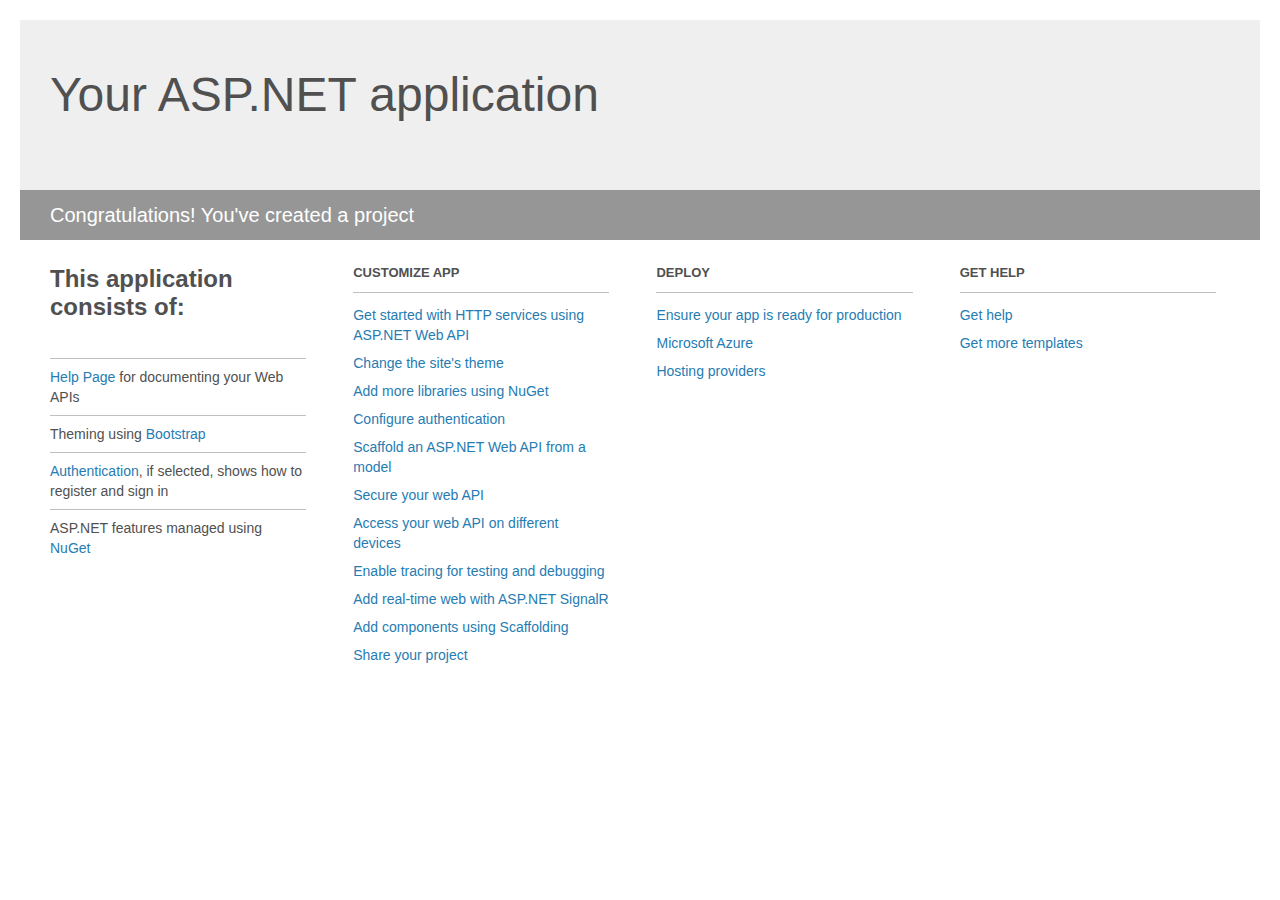
<file: WebApiP_Client/APP_SERVER/Project_Readme.html>
﻿<!DOCTYPE html>
<html lang="en">
<head>
    <meta charset="utf-8" />
    <title>Your ASP.NET application</title>
    <style>
        body {
            background: #fff;
            color: #505050;
            font: 14px 'Segoe UI', tahoma, arial, helvetica, sans-serif;
            margin: 20px;
            padding: 0;
        }

        #header {
            background: #efefef;
            padding: 0;
        }

        h1 {
            font-size: 48px;
            font-weight: normal;
            margin: 0;
            padding: 0 30px;
            line-height: 150px;
        }

        p {
            font-size: 20px;
            color: #fff;
            background: #969696;
            padding: 0 30px;
            line-height: 50px;
        }

        #main {
            padding: 5px 30px;
        }

        .section {
            width: 21.7%;
            float: left;
            margin: 0 0 0 4%;
        }

            .section h2 {
                font-size: 13px;
                text-transform: uppercase;
                margin: 0;
                border-bottom: 1px solid silver;
                padding-bottom: 12px;
                margin-bottom: 8px;
            }

            .section.first {
                margin-left: 0;
            }

                .section.first h2 {
                    font-size: 24px;
                    text-transform: none;
                    margin-bottom: 25px;
                    border: none;
                }

                .section.first li {
                    border-top: 1px solid silver;
                    padding: 8px 0;
                }

            .section.last {
                margin-right: 0;
            }

        ul {
            list-style: none;
            padding: 0;
            margin: 0;
            line-height: 20px;
        }

        li {
            padding: 4px 0;
        }

        a {
            color: #267cb2;
            text-decoration: none;
        }

            a:hover {
                text-decoration: underline;
            }
    </style>
</head>
<body>

    <div id="header">
        <h1>Your ASP.NET application</h1>
        <p>Congratulations! You've created a project</p>
    </div>

    <div id="main">
        <div class="section first">
            <h2>This application consists of:</h2>
            <ul>
                <li><a href="http://go.microsoft.com/fwlink/?LinkID=320956">Help Page</a> for documenting your Web APIs</li>
                <li>Theming using <a href="http://go.microsoft.com/fwlink/?LinkID=320754">Bootstrap</a></li>
                <li><a href="http://go.microsoft.com/fwlink/?LinkID=320957">Authentication</a>, if selected, shows how to register and sign in</li>
                <li>ASP.NET features managed using <a href="http://go.microsoft.com/fwlink/?LinkID=320958">NuGet</a></li>
            </ul>
        </div>

        <div class="section">
            <h2>Customize app</h2>
            <ul>
                <li><a href="http://go.microsoft.com/fwlink/?LinkID=320959">Get started with HTTP services using ASP.NET Web API</a></li>
                <li><a href="http://go.microsoft.com/fwlink/?LinkID=320960">Change the site's theme</a></li>
                <li><a href="http://go.microsoft.com/fwlink/?LinkID=320961">Add more libraries using NuGet</a></li>
                <li><a href="http://go.microsoft.com/fwlink/?LinkID=320962">Configure authentication</a></li>
                <li><a href="http://go.microsoft.com/fwlink/?LinkID=320963">Scaffold an ASP.NET Web API from a model</a></li>
                <li><a href="http://go.microsoft.com/fwlink/?LinkID=320964">Secure your web API</a></li>
                <li><a href="http://go.microsoft.com/fwlink/?LinkID=320965">Access your web API on different devices</a></li>
                <li><a href="http://go.microsoft.com/fwlink/?LinkID=320966">Enable tracing for testing and debugging</a></li>
                <li><a href="http://go.microsoft.com/fwlink/?LinkID=320765">Add real-time web with ASP.NET SignalR</a></li>
                <li><a href="http://go.microsoft.com/fwlink/?LinkID=320766">Add components using Scaffolding</a></li>
                <li><a href="http://go.microsoft.com/fwlink/?LinkID=320768">Share your project</a></li>
            </ul>
        </div>

        <div class="section">
            <h2>Deploy</h2>
            <ul>
                <li><a href="http://go.microsoft.com/fwlink/?LinkID=320769">Ensure your app is ready for production</a></li>
                <li><a href="http://go.microsoft.com/fwlink/?LinkID=320770">Microsoft Azure</a></li>
                <li><a href="http://go.microsoft.com/fwlink/?LinkID=320771">Hosting providers</a></li>
            </ul>
        </div>

        <div class="section last">
            <h2>Get help</h2>
            <ul>
                <li><a href="http://go.microsoft.com/fwlink/?LinkID=320772">Get help</a></li>
                <li><a href="http://go.microsoft.com/fwlink/?LinkID=320773">Get more templates</a></li>
            </ul>
        </div>
    </div>
</body>
</html>
</file>
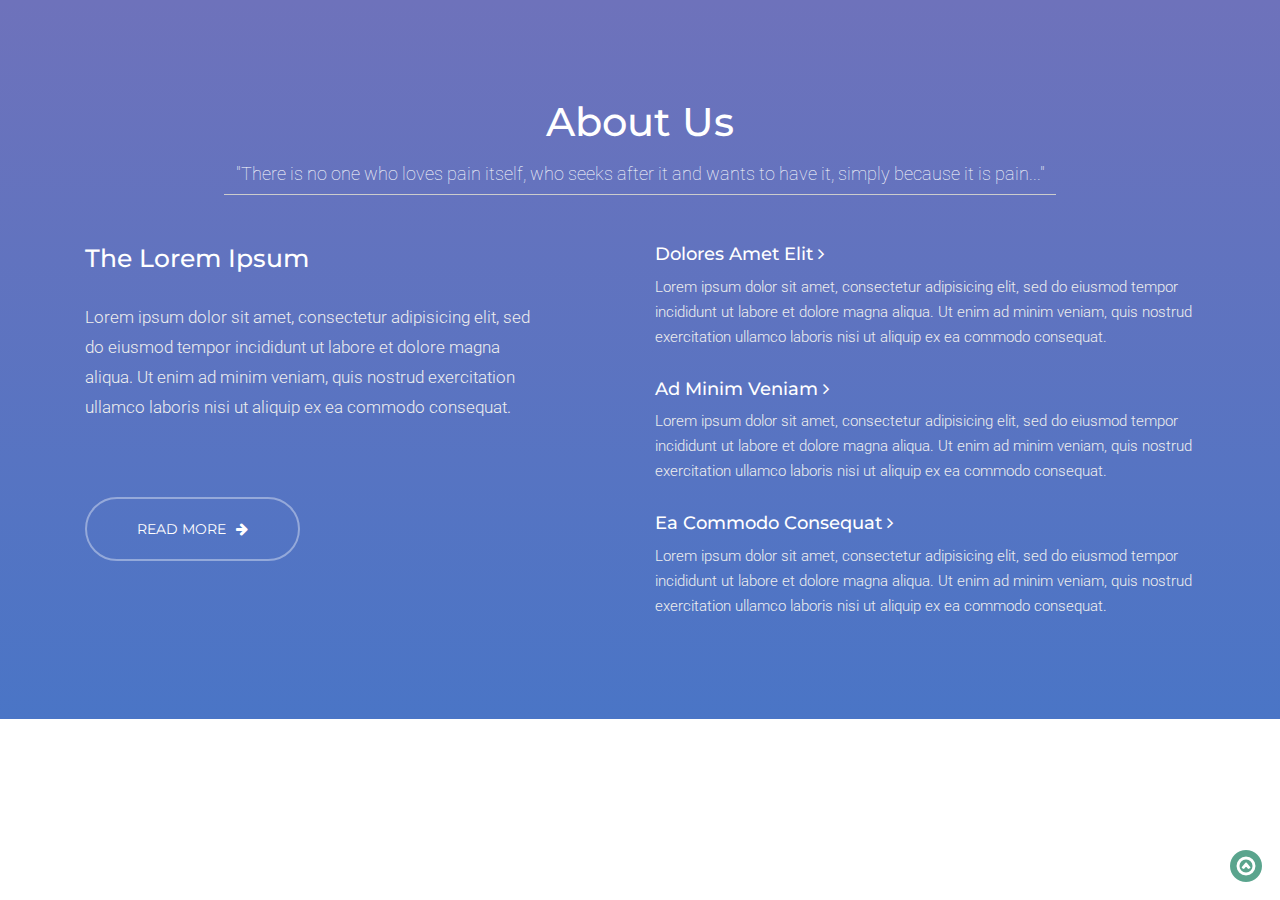
<file: WebApiP_Client/WebApiP_Client/About.html>
﻿



<!DOCTYPE html>
<html lang="zxx">



<!-- Head -->
<head>

    <title></title>

    <!-- Meta-Tags -->
    <meta name="viewport" content="width=device-width, initial-scale=1">
    <meta http-equiv="Content-Type" content="text/html; charset=utf-8">
    <meta name="keywords" content="Odyssey a Responsive Web Template, Bootstrap Web Templates, Flat Web Templates, Android Compatible Web Template, Smartphone Compatible Web Template, Free Webdesigns for Nokia, Samsung, LG, Sony Ericsson, Motorola Web Design">
    <script type="application/x-javascript"> addEventListener("load", function() { setTimeout(hideURLbar, 0); }, false); function hideURLbar(){ window.scrollTo(0,1); } </script>
    <!-- //Meta-Tags -->
    <!-- Custom-Stylesheet-Links -->
    <!-- Bootstrap-CSS -->
    <link rel="stylesheet" href="css/bootstrap.css" type="text/css" media="all">
    <!-- Index-Page-CSS -->
    <link rel="stylesheet" href="css/style.css" type="text/css" media="all">
    <!-- Owl-Carousel-CSS -->
    <link rel="stylesheet" href="css/owl.carousel.css" type="text/css" media="all">
    <!-- Date-Picker-CSS -->
    <link rel="stylesheet" href="css/jquery-ui.css" type="text/css" media="all">
    <!-- Chocolat-CSS -->
    <link rel="stylesheet" href="css/chocolat.css" type="text/css" media="all">
    <!-- //Custom-Stylesheet-Links -->
    <!-- Fonts -->
    <link rel="stylesheet" href="//fonts.googleapis.com/css?family=Montserrat:400,700" type="text/css" media="all">
    <link rel="stylesheet" href="//fonts.googleapis.com/css?family=Roboto:100,300,400,500" type="text/css" media="all">
    <!-- //Fonts -->
    <!-- Font-Awesome-File-Links -->
    <!-- CSS -->
    <link rel="stylesheet" href="css/font-awesome.css" type="text/css" media="all">
    <!-- TTF -->
    <link rel="stylesheet" href="fonts/fontawesome-webfont.ttf" type="text/css" media="all">
    <!-- //Font-Awesome-File-Links -->
    <!-- Supportive-JavaScript -->
    <script src="js/modernizr.js"></script>
    <!-- //Supportive-JavaScript -->

</head>
<!-- //Head -->
<!-- Body -->
<body>




    <!-- About -->
    <div class="w3lsaboutaits" id="w3lsaboutaits">
        <div class="container">

            <h2>About Us </h2>
            <h4>"There is no one who loves pain itself, who seeks after it and wants to have it, simply because it is pain..."</h4>
            <div class="w3lsaboutaits-grids">
                <div class="col-md-6 w3lsaboutaits-grid w3lsaboutaits-grid-1">
                    <h3>The Lorem Ipsum</h3>
                    <p>Lorem ipsum dolor sit amet, consectetur adipisicing elit, sed do eiusmod tempor incididunt ut labore et dolore magna aliqua. Ut enim ad minim veniam, quis nostrud exercitation ullamco laboris nisi ut aliquip ex ea commodo consequat.</p>
                    <button class="btn btn-primary" data-toggle="modal" data-target="#myModal1">READ MORE<i class="fa fa-arrow-right" aria-hidden="true"></i></button>
                </div>
                <div class="col-md-6 w3lsaboutaits-grid w3lsaboutaits-grid-2">
                    <h3>Dolores Amet Elit <span><i class="fa fa-angle-right" aria-hidden="true"></i></span></h3>
                    <p>Lorem ipsum dolor sit amet, consectetur adipisicing elit, sed do eiusmod tempor incididunt ut labore et dolore magna aliqua. Ut enim ad minim veniam, quis nostrud exercitation ullamco laboris nisi ut aliquip ex ea commodo consequat.</p>
                    <h3>Ad Minim Veniam <span><i class="fa fa-angle-right" aria-hidden="true"></i></span></h3>
                    <p>Lorem ipsum dolor sit amet, consectetur adipisicing elit, sed do eiusmod tempor incididunt ut labore et dolore magna aliqua. Ut enim ad minim veniam, quis nostrud exercitation ullamco laboris nisi ut aliquip ex ea commodo consequat.</p>
                    <h3>Ea Commodo Consequat <span><i class="fa fa-angle-right" aria-hidden="true"></i></span></h3>
                    <p class="bottom-p">Lorem ipsum dolor sit amet, consectetur adipisicing elit, sed do eiusmod tempor incididunt ut labore et dolore magna aliqua. Ut enim ad minim veniam, quis nostrud exercitation ullamco laboris nisi ut aliquip ex ea commodo consequat.</p>
                </div>
                <div class="clearfix"></div>
            </div>

            <!-- Tooltip-Content -->
            <div class="tooltip-content">
                <div class="modal fade details-modal" id="myModal1" tabindex="-1" role="dialog" aria-hidden="true">
                    <div class="modal-dialog modal-lg">
                        <div class="modal-content">
                            <div class="modal-header">
                                <button type="button" class="close" data-dismiss="modal" aria-hidden="true">&times;</button>
                                <h4 class="modal-title">The Lorem Ipsum Dolores</h4>
                            </div>
                            <div class="modal-body">
                                <img src="images/about.jpg" alt="Odyssey">
                                <p>Contrary to popular belief, Lorem Ipsum is not simply random text. It has roots in a piece of classical Latin literature from 45 BC, making it over 2000 years old. Richard McClintock, a Latin professor at Hampden-Sydney College in Virginia. Lorem ipsum dolor sit amet, consectetur adipisicing elit, sed do eiusmod tempor incididunt ut labore et dolore magna aliqua.</p>
                            </div>
                        </div>
                    </div>
                </div>
            </div>
            <!-- //Tooltip-Content -->

        </div>
    </div>



  

  
 
 
   
   
 
    <script src="js/jquery-ui.js"></script>
  
    <!-- //Date-Picker-JavaScript -->
    <!-- Portfolio-Popup-Box-JavaScript -->
    <script src="js/jquery.chocolat.js"></script>
    <script type="text/javascript">
        $(function () {
            $('.w3portfolioaits-item a').Chocolat();
        });
    </script>

  
  
    <script type="text/javascript">
        $(document).ready(function () {
            var defaults = {
                containerID: 'toTop',
                containerHoverID: 'toTopHover',
                scrollSpeed: 100,
                easingType: 'linear',
            };
        });
    </script>
    <a href="#agileitshome" id="toTop" class="stuoyal3w scroll stieliga" style="display: block;"> <span id="toTopHover" style="opacity: 0;"> </span></a>
    <!-- //Slide-To-Top JavaScript -->
    <!-- //Custom-JavaScript-File-Links -->

</body>
<!-- //Body -->



</html>
</file>
<file: WebApiP_Client/WebApiP_Client/css/chocolat.css>
body{
	margin:0;
	padding:0;
}
#Choco_overlay{
	background:rgba(0, 0, 0, 0.9) !important;
	position: fixed;
	top: 0;
	left: 0;
	z-index: 1000;
	width: 100%;
	height: 100%;
	display:none;
	padding:0;
	margin:0;
}
#Choco_content{
	display:none;
	width:800px;
	height:600px;
	z-index:1001;
	position:fixed;
	left:50%;
	top:50%;
	margin-left:-400px;
	margin-top:-300px;
	border-top:1px solid transparent;/*Yes, adjust image perfectly at the center of a box, don't know why.*/
}
#Choco_left_arrow{
	float:left;
	background-image:url(../images/left.png)!important;
	background-position:12%;
	left:-2%;
}
#Choco_right_arrow{
	float:right;
	background-image:url(../images/right.png)!important;
	background-position:88%;
	left:2%;
}
.Choco_arrows{
	background-repeat:no-repeat;
	display:none;
	position:relative;
	cursor:pointer;
	width:49%;
	top:-100%;
	height:100%;
	margin-top:-30px;
}
#Choco_container_photo{
	text-align:center;
	width:800px;
	height:600px;
	/*background:url(../images/ajax-loader.gif) center center no-repeat;*/
}
#Choco_container_description{
	padding:0;
	height:26px;
	width:100%;
	color:#FFFFFF;
	font-family:Tahoma;
	clear:both;
	position:relative;
	font-size:12px;
	margin-top:-5px;
	overflow:hidden;
	visibility:hidden;
}
#Choco_container_title{
	float:left;
	padding:5px;
}
#Choco_container_via{
	padding:5px;
	float:right;
}
#Choco_container_via a{
	color:gray;
}
#Choco_container_via a:hover{
	color:white;
	background:gray;
}
#Choco_close{
	width:35px;
	height:35px;
	background-image:url(../images/close.png)!important;
	background-repeat:no-repeat;
	z-index:1002;
	cursor:pointer;
	margin: 0px 0px 15px 0px;
	display:none;
}
#Choco_loading{
	width:24px;
	height:24px;
	background-image:url(../images/loading.png);
	background-repeat:no-repeat;
	z-index:1002;
	cursor:pointer;
	float:right;
	margin-top:-20px;
	display:none;
}
#Choco_bigImage{
	display:none;
	position:relative;
	width:100%;
	height:100%;
	margin-top:-5px;
}
</file>
<file: WebApiP_Client/WebApiP_Client/css/style.css>
/*--
	Author: W3Layouts
	Author URL: http://w3layouts.com
	License: Creative Commons Attribution 3.0 Unported
	License URL: http://creativecommons.org/licenses/by/3.0/
--*/





/*-- Reset-Code --*/

body {
	padding: 0;
	margin: 0;
	font-family: 'Roboto', sans-serif;
	position: relative;
}

body a {
	transition: 0.5s all;
	-webkit-transition: 0.5s all;
	-moz-transition: 0.5s all;
	-o-transition: 0.5s all;
	-ms-transition: 0.5s all;
	text-decoration: none;
}

body a:hover {
	text-decoration: none;
}

body a:focus, a:hover {
	text-decoration: none;
}

input[type="button"], input[type="submit"], button.btn, button.btn:hover {
	transition: 0.5s all;
	-webkit-transition: 0.5s all;
	-moz-transition: 0.5s all;
	-o-transition: 0.5s all;
	-ms-transition: 0.5s all;
}

h1, h2, h3, h4, h5, h6 {
	margin: 0;
	padding: 0;
	text-align: center;
	font-family: 'Montserrat', sans-serif;
}

p {
	margin: 0;
}

ul {
	margin: 0;
	padding: 0;
}

label {
	margin: 0;
}

img {
	width: 100%;
}

a:focus, a:hover {
	text-decoration: none;
	outline: none;
}

.btn:focus, .btn:active:focus, .btn.active:focus {
	outline: none;
	box-shadow: none;
}

/*-- //Reset-Code --*/










/*-- Index-Page-Styling --*/





/*-- Header --*/

.agileheader {
	position: relative;
}

	/*-- Navbar --*/

	.navbar-default {
		background: none;
		border: none;
	}

	nav.navbar.navbar-default {
		padding: 5em 0;
		position: absolute;
		z-index: 999;
	}

	.navbar {
		margin-bottom: 0;
	}

	.navbar-nav {
		float: none;
	}

	/*-- //Navbar --*/

	/*-- Logo --*/

	.w3_navigation_pos {
		position: absolute;
		top: 15%;
		left: 0;
		right: 0;
		text-align: center;
		width: 20%;
		margin: 0 auto;
	}

	.w3_navigation_pos img {
		width: 100px;
	}

	.w3_navigation_pos h1 {
		font-size: 30px;
		color: #fff;
		z-index: 1;
		display: block;
	}

	.w3_navigation_pos a:before, .w3_navigation_pos a:after {
		display: none;
	}

	/*-- //Logo --*/

	/*-- Navbar-Hover-Effects --*/

	.navbar-collapse {
		padding: 0;
	}

	.navbar-right {
		float: none!important;
		margin-right: 0;
	}

	.navbar-default .navbar-nav > li:last-child > a {
		margin-right: 0;
	}

	.w3_navigation_pos h1 a:before, .w3_navigation_pos h1 a:after {
		display: none;
	}

	.navbar-default .navbar-nav>li>a {
		color: #FFF;
		font-family: 'Montserrat', sans-serif;
		font-size: 16px;
		padding: 10px 20px;
	}

	.navbar-default .navbar-nav>li>a:hover, .navbar-default .navbar-nav>li>a:focus {
		color: #FFF;
	}

	.agilehovereffect ul {
		margin: 0;
		padding: 0;
		text-align: center;
	}

	.agilehovereffect li {
		list-style: none;
		display: inline-block;
		margin: 15px 29px;
	}

	.agilehovereffect li a {
		position: relative;
		display: inline-block;
	}

	.agilehovereffect a:hover, .agilehovereffect a:focus {
		outline: none;
	}

	.wthreehovereffect a {
		color: #FFF;
		position: relative;
		overflow: hidden;
		display: inline-block;
		z-index: 999;
		-moz-transition: ease-out 0.3s 0.3s;
		-o-transition: ease-out 0.3s 0.3s;
		-webkit-transition: ease-out 0.3s;
		-webkit-transition-delay: 0.3s;
		transition: ease-out 0.3s 0.3s;
	}

	.wthreehovereffect a span::before {
		width: 100%;
		height: 2px;
		background: #FFF;
		content: "";
		position: absolute;
		left: 0;
		top: 0;
		-moz-transform: translateX(-100%);
		-ms-transform: translateX(-100%);
		-webkit-transform: translateX(-100%);
		transform: translateX(-100%);
		-moz-transition: 0.3s;
		-o-transition: 0.3s;
		-webkit-transition: 0.3s;
		transition: 0.3s;
	}

	.wthreehovereffect a span::after {
		width: 100%;
		height: 2px;
		background: #FFF;
		content: "";
		position: absolute;
		right: 0;
		bottom: 0;
		-moz-transform: translateX(100%);
		-ms-transform: translateX(100%);
		-webkit-transform: translateX(100%);
		transform: translateX(100%);
		-moz-transition: 0.3s;
		-o-transition: 0.3s;
		-webkit-transition: 0.3s;
		transition: 0.3s;
	}

	.wthreehovereffect a::before {
		width: 2px;
		height: 100%;
		background: #FFF;
		content: "";
		position: absolute;
		left: 0;
		top: 0;
		-moz-transform: translateY(100%);
		-ms-transform: translateY(100%);
		-webkit-transform: translateY(100%);
		transform: translateY(100%);
		-moz-transition: 0.3s;
		-o-transition: 0.3s;
		-webkit-transition: 0.3s;
		transition: 0.3s;
	}

	.wthreehovereffect a::after {
		width: 2px;
		height: 100%;
		background: #FFF;
		content: "";
		position: absolute;
		right: 0px;
		bottom: 0;
		-moz-transform: translateY(-100%);
		-ms-transform: translateY(-100%);
		-webkit-transform: translateY(-100%);
		transform: translateY(-100%);
		-moz-transition: 0.3s;
		-o-transition: 0.3s;
		-webkit-transition: 0.3s;
		transition: 0.3s;
	}

	.wthreehovereffect a:hover {
		color: #FFF;
	}

	.wthreehovereffect a:hover::before, .wthreehovereffect a:hover::after {
		-moz-transform: translateX(0);
		-ms-transform: translateX(0);
		-webkit-transform: translateX(0);
		transform: translateX(0);
	}

	.wthreehovereffect a:hover span::before, .wthreehovereffect a:hover span::after {
		-moz-transform: translateX(0);
		-ms-transform: translateX(0);
		-webkit-transform: translateX(0);
		transform: translateX(0);
	}

	.navbar-nav > li:nth-child(3) a {
		/*margin-right: 24.1em!important;*/
        margin-right: 0.1em!important;
	}

	/*-- Navbar-Hover-Effects --*/

	/*-- Slider --*/

	.rslides {
		position: relative;
		list-style: none;
		overflow: hidden;
		width: 100%;
		padding: 0;
		margin: 0;
	}

	.rslides li {
		-webkit-backface-visibility: hidden;
		position: absolute;
		display: none;
		width: 100%;
		left: 0;
		top: 0;
	}

	.rslides li:first-child {
		position: relative;
		display: block;
		float: left;
	}

	.rslides img {
		display: block;
		float: left;
		width: 100%;
		height: 100%;
		border: 0;
	}

	.callbacks_nav {
		position: absolute;
		-webkit-tap-highlight-color: rgba(0,0,0,0);
		top: 50%;
		left: 0;
		opacity: 0.7;
		z-index: 3;
		text-indent: -9999px;
		text-decoration: none;
		height: 61px;
		width: 38px;
		background: transparent url("../images/themes.gif") no-repeat left top;
		margin-top: -45px;
	}

	.callbacks_nav.next {
		left: auto;
		background-position: right top;
		right: 0;
	}

	.callbacks_nav {
		left: 20px;
	}

	.callbacks_nav.next {
		right: 20px;
	}

	ul.callbacks_tabs.callbacks1_tabs {
		display: none;
	}

	/*-- //Slider --*/

	/*-- Fading-Image --*/

	.animated {
		background-image: url("../images/heading.png");
		background-repeat: no-repeat;
		background-position: center;
		margin-top: 20%;
		padding-top: 285px;
		margin-bottom: 60px;
		-webkit-animation-duration: 10s;
		animation-duration: 10s;
		-webkit-animation-fill-mode: both;
		animation-fill-mode: both;
	}

	@-webkit-keyframes fadeIn {
		0% {opacity: 0;}
		100% {opacity: 1;}
	}

	@keyframes fadeIn {
		0% {opacity: 0;}
		100% {opacity: 1;}
	}

	.fadeIn {
		-webkit-animation-name: fadeIn;
		animation-name: fadeIn;
	}

	.slider button {
		display: none;
	}

	/*-- //Fading-Image --*/

/*-- //Header --*/



/*-- About --*/

.w3lsaboutaits {
	background: #333333;
	background: -webkit-linear-gradient(#6e72bb, #4A75C6);
	background: -o-linear-gradient(#6e72bb, #4A75C6);
	background: -moz-linear-gradient(#6e72bb, #4A75C6);
	background: linear-gradient(#6e72bb, #4A75C6);
	padding: 100px 0;
}

.w3lsaboutaits h2 {
	font-size: 40px;
	margin-bottom: 20px;
	color: #FFF;
}

.w3lsaboutaits h4 {
	font-family: 'Roboto', sans-serif;
	font-size: 18px;
	font-weight: 100;
	padding-bottom: 10px;
	border-bottom: 1px solid #CCC;
	color: #FFF;
	width: 73%;
	margin: 0 auto 50px;
}

.w3lsaboutaits-grid-1 h3 {
	text-align: left;
	margin-bottom: 30px;
	color: #FFF;
	font-size: 25px;
}

.w3lsaboutaits-grid-1 p {
	font-size: 17px;
	font-weight: 300;
	line-height: 30px;
	color: #EEE;
	padding-right: 75px;
	margin-bottom: 75px;
}

.w3lsaboutaits-grid-2 h3 {
	text-align: left;
	margin-bottom: 10px;
	color: #FFF;
	font-size: 18px;
}

.w3lsaboutaits-grid-2 p {
	font-size: 15px;
	font-weight: 300;
	line-height: 25px;
	color: #EEE;
	padding-right: 0;
	margin-bottom: 30px;
}

.w3lsaboutaits-grid-2 p.bottom-p {
	margin-bottom: 0;
}

.w3lsaboutaits-grid-1 button.btn {
	padding: 20px 50px;
	font-family: 'Montserrat', sans-serif;
	background-color: transparent;
	border: 2px solid rgba(255, 255, 255, 0.38);
	border-radius: 50px;
	outline: none;
}

.w3lsaboutaits-grid-1 button.btn:hover {
	border-color: #FFF;
}

.w3lsaboutaits-grid-1 button.btn i.fa {
	margin-left: 10px;
}

.modal {
	background-color: rgba(0,0,0,0.75);
}

.modal-content {
	position: relative;
	border: 1px solid #FFF;
	border-radius: 0;
	outline: 0;
	background: #333333;
	background: -webkit-linear-gradient(#6e72bb, #4A75C6);
	background: -o-linear-gradient(#6e72bb, #4A75C6);
	background: -moz-linear-gradient(#6e72bb, #4A75C6);
	background: linear-gradient(#6e72bb, #4A75C6);
	-webkit-box-shadow: 0px 0px 75px 7px rgba(0,0,0,0.75);
	-moz-box-shadow: 0px 0px 75px 7px rgba(0,0,0,0.75);
	box-shadow: 0px 0px 75px 7px rgba(0,0,0,0.75);
}

.modal-body {
	padding: 30px;
}

h4.modal-title {
	margin: 0;
	width: 100%;
	padding: 0;
	border: none;
	font-family: 'Montserrat', sans-serif;
	font-size: 25px;
}

.modal-body p {
	color: #FFF;
	font-size: 16px;
	line-height: 27px;
	padding: 25px 20px 0;
}

.close {
	font-size: 25px;
	color: #FFF;
	opacity: 1;
}

.close:hover, .close:focus {
	color: #FFF;
}

/*-- //About --*/



/*-- Details --*/

.agileinfodetails {
	background-image: url("../images/details.jpg");
	background-repeat: no-repeat;
	background-position: center;
	background-size: cover;
	-webkit-background-size: cover;
	-moz-background-size: cover;
	-o-background-size: cover;
	background-attachment: fixed;
	padding: 250px 0;
}

.agileinfodetails-heading h3 {
	text-align: right;
	width: 40%;
	float: right;
	font-size: 65px;
	font-weight: 700;
	color: #FFF;
}

.agileinfodetails-paragraph {
	margin-top: 50px;
}

.agileinfodetails-paragraph p {
	font-size: 18px;
	font-weight: 300;
	line-height: 30px;
	text-align: right;
	float: right;
	width: 56%;
	color: #FFF;
	text-transform: uppercase;
	font-family: -webkit-body;
}

/*-- //Details --*/



/*-- Locations --*/

.wthreelocationsaits {
	background-color: #F5F5F5;
	padding: 100px 0;
}

.wthreelocationsaits h3, .agilepackagesw3l h3, .w3portfolioaits h3, .agilecontactw3ls h3 {
	font-size: 40px;
	margin-bottom: 50px;
	color: #000;
}

.wthreelocationsaits .noscroll {
	overflow: hidden;
}

.wthreelocationsaits .grid-wrap {
	margin: 0 auto;
	width: 100%;
	padding: 0;
}

.wthreelocationsaits .grid {
	position: relative;
	-webkit-transition: all 0.5s cubic-bezier(0,0,0.25,1);
	transition: all 0.5s cubic-bezier(0,0,0.25,1);
	-webkit-transform-style: preserve-3d;
	transform-style: preserve-3d;
}

.wthreelocationsaits .view-full .grid {
	-webkit-transform: translateZ(-1500px);
	transform: translateZ(-1500px);
}

.wthreelocationsaits .grid figure {
	cursor: pointer;
	-webkit-touch-callout: none;
	-webkit-user-select: none;
	-khtml-user-select: none;
	-moz-user-select: none;
	-ms-user-select: none;
}

.wthreelocationsaits .grid figure.active {
	opacity: 0;
}

.wthreelocationsaits .grid .placeholder {
	pointer-events: none;
	position: absolute;
	-webkit-transform-style: preserve-3d;
	transform-style: preserve-3d;
	-webkit-transition: all 0.5s ease-out;
	transition: all 0.5s ease-out;
}

.wthreelocationsaits .placeholder > div {
	display: block;
	position: absolute;
	width: 100%;
	height: 100%;
	-webkit-backface-visibility: hidden;
	backface-visibility: hidden;
}

.wthreelocationsaits .placeholder .front img {
	width: 100%;
	height: 100%;
}

.wthreelocationsaits .placeholder .back {
	background: white;
	-webkit-transform: rotateY(180deg);
	transform: rotateY(180deg);
}

.wthreelocationsaits .wthreelocationsaits .view-full .placeholder {
	-webkit-transition: all 0.5s 0.1s cubic-bezier(0,0,0.25,1);
	transition: all 0.5s 0.1s cubic-bezier(0,0,0.25,1);
}

.wthreelocationsaits .vertical .view-full .placeholder {
	-webkit-transform: translateZ(1500px) rotateX(-179.9deg);
	transform: translateZ(1500px) rotateX(-179.9deg);
}

.wthreelocationsaits .horizontal .view-full .placeholder {
	-webkit-transform: translateZ(1500px) rotateY(-179.9deg);
	transform: translateZ(1500px) rotateY(-179.9deg);
}

.wthreelocationsaits .grid figure img {
	display: block;
	width: 100%;
}

.wthreelocationsaits .content, .loading {
	position: fixed;
	top: 0;
	left: 0;
	right: 0;
	bottom: 0;
	pointer-events: none;
}

.wthreelocationsaits .content {
	overflow-y: scroll;
	height: 0;
	background: #000;
	visibility: hidden;
	z-index: 400;
	-webkit-overflow-scrolling: touch;
}

.wthreelocationsaits .loading {
	opacity: 0;
	z-index: 1;
	background: transparent url("../images/preloader.gif") no-repeat center center;
	-webkit-transform: scale(0.5);
	transform: scale(0.5);
	-webkit-transition: opacity 0.5s, -webkit-transform 0.5s;
	transition: opacity 0.5s, transform 0.5s;
}

.wthreelocationsaits .loading.show {
	opacity: 1;
	-webkit-transform: scale(1);
	transform: scale(1);
}

.wthreelocationsaits .content.show {
	height: auto;
	pointer-events: auto;
	visibility: visible;
}

.wthreelocationsaits .content > div {
	z-index: 10;
	position: absolute;
	top: 0;
	width: 100%;
	overflow: hidden;
	height: 0;
	opacity: 0;
	background: #000;
}

.wthreelocationsaits .content > div.show {
	height: auto;
	opacity: 1;	
	-webkit-transition: opacity 0.6s;
	transition: opacity 0.6s;
}

.wthreelocationsaits .icon:before {
	font-family: 'fontawesome';
	speak: none;
	font-style: normal;
	font-weight: normal;
	font-variant: normal;
	text-transform: none;
	line-height: 1;
	-webkit-font-smoothing: antialiased;
	-moz-osx-font-smoothing: grayscale;
}

.wthreelocationsaits .close-content {
	position: fixed;
	z-index: 1000;
	top: 0;
	right: 10px;
	font-size: 1.6em;
	color: #DDD;
	cursor: pointer;
	pointer-events: none;
	padding: 1em;
	opacity: 0;
	-webkit-transition: opacity 0.3s;
	transition: opacity 0.3s;
}

.wthreelocationsaits .close-content:hover {
	color: #FFF;
}

.wthreelocationsaits .content > div.show ~ .close-content {
	opacity: 1;
	pointer-events: auto;
}

.wthreelocationsaits .dummy-img, .dummy-text {
	max-width: 600px;
	opacity: 0;
	-webkit-transition: opacity 0.5s, -webkit-transform 0.5s;
	transition: opacity 0.5s, transform 0.5s;
}

.wthreelocationsaits .vertical .dummy-img, .vertical .dummy-text {
	-webkit-transform: translateY(100px);
	transform: translateY(100px);
}

.wthreelocationsaits .horizontal .dummy-img, .horizontal .dummy-text {
	-webkit-transform: translateX(-100px);
	transform: translateX(-100px);
}

.wthreelocationsaits .content > div.show .dummy-img, .content > div.show .dummy-text {
	opacity: 1;
}

.wthreelocationsaits .vertical .content > div.show .dummy-img, .vertical .content > div.show .dummy-text {
	-webkit-transform: translateY(0);
	transform: translateY(0);
}

.wthreelocationsaits .horizontal .content > div.show .dummy-img, .horizontal .content > div.show .dummy-text {
	-webkit-transform: translateX(0);
	transform: translateX(0);
}

.wthreelocationsaits p.dummy-text:nth-child(2) {
	-webkit-transition-delay: 0.1s;
	transition-delay: 0.1s;
}

.wthreelocationsaits p.dummy-text:nth-child(3) {
	-webkit-transition-delay: 0.2s;
	transition-delay: 0.2s;
}

.wthreelocationsaits .dummy-img {
	height: 100%;
	margin: 30px auto;
}

.wthreelocationsaits .dummy-text {
	text-align: left;
	margin: 0 auto;
	padding: 10px 0;
	color: #ddd;
	font-size: 1em;
}

.wthreelocationsaits p.aitsheadingw3 {
	font-family: 'Montserrat', sans-serif;
	font-size: 30px;
	color: #FFF;
}

.wthreelocationsaits .dummy-text:last-child {
	padding-bottom: 100px;
}

.wthreelocationsaits .no-pointerevents .content, .wthreelocationsaits .no-csstransforms3d .content, .wthreelocationsaits .no-csstransitions .content, .wthreelocationsaits .no-pointerevents .content > div, .wthreelocationsaits .no-csstransforms3d .content > div, .wthreelocationsaits .no-csstransitions .content > div, .wthreelocationsaits .no-pointerevents .close-content, .wthreelocationsaits .no-csstransforms3d .close-content, .wthreelocationsaits .no-csstransitions .close-content {
	opacity: 1;
	visibility: visible;
	display: none;
	height: auto;
}

.wthreelocationsaits .no-pointerevents .show .close-content, .wthreelocationsaits .no-csstransforms3d .show .close-content, .wthreelocationsaits .no-csstransition .show .close-content, .wthreelocationsaits .no-pointerevents div.show, .wthreelocationsaits .no-csstransforms3d div.show, .wthreelocationsaits .no-csstransitions div.show, .wthreelocationsaits .no-csstransitions .dummy-img, .wthreelocationsaits .no-csstransitions .dummy-text, .wthreelocationsaits .no-csstransforms3d .dummy-img, .wthreelocationsaits .no-csstransforms3d .dummy-text, .wthreelocationsaits .no-pointerevents .dummy-img, .wthreelocationsaits .no-pointerevents .dummy-text {
	display: block !important;
	opacity: 1;
}

@media screen and (max-width: 1000px) {
	.wthreelocationsaits .grid figure, .wthreelocationsaits .grid .placeholder {
		width: 240px;
		height: 212px;
	}
}

.wthreelocationsaits .grid figure {
	position: relative;
	float: left;
	overflow: hidden;
	text-align: center;
	cursor: pointer;
	padding: 0;
	width: 32.4%;
	margin: 5px;
}

.wthreelocationsaits .grid figure img {
	position: relative;
	display: block;
}

.wthreelocationsaits .grid figure figcaption {
	padding: 2em;
	color: #fff;
	text-transform: uppercase;
	font-size: 1.25em;
	-webkit-backface-visibility: hidden;
	backface-visibility: hidden;
}

.wthreelocationsaits .grid figure figcaption::before, .grid figure figcaption::after {
	pointer-events: none;
}

.wthreelocationsaits .grid figure figcaption, .grid figure figcaption > a {
	position: absolute;
	top: 0;
	left: 0;
	width: 100%;
	height: 100%;
}

.wthreelocationsaits figure.effect-zoe figcaption {
	top: auto;
	bottom: 0;
	padding: 0;
	height: 100%;
	background: rgba(0, 0, 0, 0.55);
	color: #3c4a50;
	-webkit-transition: -webkit-transform 0.5s;
	transition: transform 0.5s;
	-webkit-transform: translate3d(0,100%,0);
	transform: translate3d(0,100%,0);
}

.wthreelocationsaits figure.effect-zoe h4 {
	text-align: center;
	font-size: 35px;
	color: #FFF;
	margin-top: 3.4em;
}

.wthreelocationsaits figure.effect-zoe h4 {
	-webkit-transition: -webkit-transform 0.5s;
	transition: transform 0.5s;
	-webkit-transform: translate3d(0,200%,0);
	transform: translate3d(0,200%,0);
}

.wthreelocationsaits figure.effect-zoe:hover figcaption, figure.effect-zoe:hover h4 {
	-webkit-transform: translate3d(0,0,0);
	transform: translate3d(0,0,0);
	-webkit-transition: -webkit-transform 0.5s;
	transition: transform 0.5s;
}

.wthreelocationsaits figure.effect-zoe:hover h4 {
	-webkit-transition-delay: 0.5s;
	transition-delay: 0.5s;
}

/*-- //Locations --*/



/*-- Packages --*/

.agilepackagesw3l {
	padding: 100px 0;
	background-color: #262626;
}

.agilepackagesw3l h3, .agilecontactw3ls h3 {
	color: #FFF;
}

.item {
	height: 650px;
	border-right: 1px solid #777;
	padding: 20px;
	background-color: #F5F5F5;
}

.agilegrid h4 {
	font-weight: 100;
	font-size: 22px;
	margin: 20px 0 30px;
	color: #000;
}

.agilepackagesw3l h5 {
	font-family: 'Montserrat', sans-serif;
	font-size: 40px;
	font-weight: 700;
	color: #E91E63;
	margin-bottom: 40px;
}

.agilepackagesw3l ul li {
	display: block;
	font-size: 16px;
	line-height: 25px;
}

.sign.text-center {
	margin-top: 50px;
}

a.popup-with-zoom-anim {
	padding: 10px 30px;
	/*-- w3layouts --*/
	/*-- agileits --*/
	background-color: #333;
	color: #EEE;
	font-family: 'Montserrat', sans-serif;
	font-weight: 700;
	border: none;
	outline: none;
}

a.popup-with-zoom-anim:hover {
	padding: 12px 45px;
	font-size: 16px;
	background-color: #E91E63;
	color: #FFF;
}

	/*-- Popup-Box --*/

	form li {
		list-style: none;
	}

	form ul {
		padding: 0;
	}

	h4.payment-head {
		font-size: 1.9em;
		color: #222222;
		padding: 0.5em 0;
		text-align: left;
		float: left;
	}

	.payment-online-form-left span {
		vertical-align: sub;
		margin-right: 30px;
		/*-- w3layouts --*/
		/*-- agileits --*/
	}

	.payment-online-form-left form {
		padding: 0;
	}

	.payment-online-form-left input[type="text"] {
		padding: 1em;
		color: #485460;
		width: 49.5%;
		margin: 0.5em 0;
		border: 1px solid;
		outline: none;
		transition: border-color 0.3s;
		-o-transition: border-color 0.3s;
		-ms-transition: border-color 0.3s;
		-moz-transition: border-color 0.3s;
		-webkit-transition: border-color 0.3s;
		float: left;
		/*-- w3layouts --*/
		/*-- agileits --*/
		font-size: 0.9em;
		border-color: #CCC;
		-webkit-appearance: none;
	}

	input#datepicker {
		padding: 1em 1em 1em 1em;
	}

	.payment-online-form-left input[type="text"]:hover {
		border-color: #fa6e6f;
	}

	.text-box-light {
		background: #FFF url("../images/calender.png") no-repeat 95% 50%;
		cursor: pointer;
		position: relative;
	}

	.payment-online-form-left ul li:first-child input[type="text"] {
		margin-right: 1%;
	}

	.payment-online-form-left input[type="text"]:active, .payment-online-form-left input[type="text"]:hover {
		border-color: #54CEB7;
		color: #3498DB; 
	}

	.shipping {
		width: 32px;
		height: 32px;
		/*-- w3layouts --*/
		/*-- agileits --*/
		display: inline-block;
		background: url("../images/icon.png") no-repeat -111px -26px;
	}

	.payment {
		width: 32px;
		height: 32px;
		display: inline-block;
		background: url("../images/icon.png") no-repeat -154px -23px;
	}

	.payment-date-section {
		background: url("../images/calender.png") no-repeat #fff 50%;
	}

	.payment-sendbtns {
		float: right;
		margin: 1.2em 5px 1em 0;
	}

	.payment-sendbtns input[type="reset"] {
		background: #222;
		padding: 8px 50px;
		border: none;
		color: #FFF;
		cursor: pointer;
		font-family: 'Montserrat', sans-serif;
		font-size: 15px;
		display: block;
		/*-- w3layouts --*/
		/*-- agileits --*/
		-webkit-transition: all 0.5s ease-in-out;
		-moz-transition: all 0.5s ease-in-out;
		-o-transition: all 0.5s ease-in-out;
		transition: all 0.5s ease-in-out;
		outline: none;
	}

	.payment-sendbtns input[type="reset"]:hover {
		color: #000;
		background: #FFC107;
	}

	.payment-sendbtns input[type="submit"] {
		background: #222;
		padding: 8px 20px;
		border: none;
		color: #fff;
		cursor: pointer;
		font-family: 'Montserrat', sans-serif;
		font-size: 15px;
		display: block;
		/*-- w3layouts --*/
		/*-- agileits --*/
		-webkit-transition: all 0.5s ease-in-out;
		-moz-transition: all 0.5s ease-in-out;
		-o-transition: all 0.5s ease-in-out;
		transition: all 0.5s ease-in-out;
		-webkit-appearance: none;
		outline: none;
		text-decoration: none;
	}

	.payment-sendbtns input[type="submit"]:hover {
		color: #fff;
		background: #009688;
	}

	.payment-sendbtns li {
		display: inline-block;
	}

	.payment-type li {
		display: inline-block;
	}

	.payment-online-form-right {
		background: #2B2937;
		-webkit-border-radius: 5px;
		-moz-border-radius: 5px;
		-o-border-radius: 5px;
		border-radius: 5px;
		/*-- w3layouts --*/
		/*-- agileits --*/
		border-bottom: 4px solid #1A1822;
	}

	input[type=checkbox].css-checkbox1, input[type=checkbox].css-checkbox2 {
		display: none;
	}

	input[type=checkbox].css-checkbox1 + label.css-label1 {
		height: 30px;
		width: 30px;
		display: inline-block;
		line-height: 18px;
		background-repeat: no-repeat;
		background-position: 0 0;
		vertical-align: super;
		cursor: pointer;
		/*-- w3layouts --*/
		/*-- agileits --*/
		background: url("../images/icon.png") no-repeat -188px -25px;
		margin-right: 8px;
	}

	input[type=checkbox].css-checkbox1:checked + label.css-label1 {
		background: url("../images/icon.png") no-repeat -215px -25px;
	}

	input[type=checkbox].css-checkbox2 + label.css-label2 {
		height: 30px;
		width: 30px;
		display: inline-block;
		line-height: 18px;
		background-repeat: no-repeat;
		background-position: -20px 0px;
		vertical-align: super;
		cursor: pointer;
		/*-- w3layouts --*/
		/*-- agileits --*/
		background: url("../images/icon.png") no-repeat -218px -24px;
	}

	input[type=checkbox].css-checkbox2:checked + label.css-label2 {
		background: url("../images/icon.png") no-repeat -190px -24px;
	}

	.visa {
		display: inline-block;
		width: 32px;
		height: 32px;
		background: url("../images/icon.png") no-repeat -32px -28px;
	}

	.paypal {
		display: inline-block;
		width: 32px;
		height: 32px;
		background: url("../images/icon.png") no-repeat -71px -26px;
	}

	.payment-online-form-right {
		float: right;
		width: 30%;
		background: #2B2937;
		-webkit-border-radius: 5px;
		-moz-border-radius: 5px;
		-o-border-radius: 5px;
		/*-- w3layouts --*/
		/*-- agileits --*/
		border-radius: 5px;
		border-bottom: 4px solid #1A1822;
		padding-bottom: 2em;
	}

	.payment-online-form-right a:hover {
		color: #1ABC9C;
	}
	.payment-online-form-right ul li {
		display: block;
		padding: 0.5em;
	}
	.payment-online-form-right ul li a {
		color: #9095AA;
	}

	.payment-online-form-left h4 {
		text-align: left;
		color: #FFF;
	}

	.payment-online-form-right ul {
		padding: 0px 1em;
	}

	h4.paymenthead {
		margin-top: 140px;
	}

	.payment-type {
		margin-top: 3%;
		text-align: left;
	}

	input[type=checkbox].css-checkbox3, input[type=checkbox].css-checkbox4, input[type=checkbox].css-checkbox5, input[type=checkbox].css-checkbox6 {
		display: none;
	}

	div#small-dialog {
		padding: 20px;
		width: 40%;
		height: 470px;
		margin: 0 auto;
		background: #333333;
		background: -webkit-linear-gradient(#6e72bb, #4A75C6);
		background: -o-linear-gradient(#6e72bb, #4A75C6);
		background: -moz-linear-gradient(#6e72bb, #4A75C6);
		background: linear-gradient(#6e72bb, #4A75C6);
	}

	.my-mfp-zoom-in #small-dialog {
		opacity: 0;
		/*-- w3layouts --*/
		/*-- agileits --*/
		-webkit-transition: all 0.2s ease-in-out;
		-moz-transition: all 0.2s ease-in-out;
		-o-transition: all 0.2s ease-in-out;
		transition: all 0.2s ease-in-out;
		-webkit-transform: scale(0.8);
		-moz-transform: scale(0.8);
		-ms-transform: scale(0.8);
		-o-transform: scale(0.8);
		transform: scale(0.8);
	}

	.my-mfp-zoom-in.mfp-ready #small-dialog {
		opacity: 1;
		-webkit-transform: scale(1);
		-moz-transform: scale(1);
		-ms-transform: scale(1);
		/*-- w3ls --*/
		/*-- agileits --*/
		-o-transform: scale(1);
		transform: scale(1);
	}

	.my-mfp-zoom-in.mfp-removing #small-dialog {
		-webkit-transform: scale(0.8);
		-moz-transform: scale(0.8);
		-ms-transform: scale(0.8);
		-o-transform: scale(0.8);
		/*-- w3layouts --*/
		/*-- agileits --*/
		transform: scale(0.8);
		opacity: 0;
	}

	.my-mfp-zoom-in.mfp-bg {
		opacity: 0;
		/*-- w3ls --*/
		/*-- agileits --*/
		-webkit-transition: opacity 0.3s ease-out;
		-moz-transition: opacity 0.3s ease-out;
		-o-transition: opacity 0.3s ease-out;
		transition: opacity 0.3s ease-out;
	}

	.my-mfp-zoom-in.mfp-ready.mfp-bg {
		opacity: 0.97;
	}

	.my-mfp-zoom-in.mfp-removing.mfp-bg {
		opacity: 0;
	}

	.mfp-bg {
		top: 0;
		left: 0;
		width: 100%;
		height: 100%;
		z-index: 1042;
		overflow: hidden;
		/*-- w3layouts --*/
		/*-- agileits --*/
		position: fixed;
		background: #0b0b0b;
		opacity: 0.97;
		filter: alpha(opacity=80);
	}

	.mfp-wrap {
		top: 0;
		left: 0;
		width: 100%;
		height: 100%;
		z-index: 1043;
		position: fixed;
		outline: none !important;
		-webkit-backface-visibility: hidden;
	}

	.mfp-container {
		text-align: center;
		position: absolute;
		width: 100%;
		height: 100%;
		left: 0;
		/*-- w3layouts --*/
		/*-- agileinfo --*/
		right: 0;
		top: 0;
		-webkit-box-sizing: border-box;
		-moz-box-sizing: border-box;
		box-sizing: border-box;
		background-color: #000;
	}

	.mfp-container:before {
		content: '';
		display: inline-block;
		height: 100%;
		vertical-align: middle;
	}

	.mfp-align-top .mfp-container:before {
		display: none;
	}

	.mfp-content {
		position: relative;
		display: inline-block;
		vertical-align: middle;
		margin: 0 auto;
		/*-- w3layouts --*/
		/*-- agileits --*/
		text-align: left;
		z-index: 1045;
	}

	.mfp-inline-holder .mfp-content, .mfp-ajax-holder .mfp-content {
		width: 100%;
		cursor: auto;
	}

	.mfp-ajax-cur {
		cursor: progress;
	}

	.mfp-zoom-out-cur, .mfp-zoom-out-cur .mfp-image-holder .mfp-close {
		cursor: -moz-zoom-out;
		cursor: -webkit-zoom-out;
		cursor: zoom-out;
	}

	.mfp-zoom {
		cursor: pointer;
		cursor: -webkit-zoom-in;
		cursor: -moz-zoom-in;
		/*-- w3layouts --*/
		/*-- agileinfo --*/
		cursor: zoom-in;
	}

	.mfp-auto-cursor .mfp-content {
		cursor: auto;
	}

	.mfp-close, .mfp-arrow, .mfp-preloader, .mfp-counter {
		-webkit-user-select: none;
		-moz-user-select: none;
		user-select: none;
	}

	.mfp-loading.mfp-figure {
		display: none;
	}

	.mfp-hide {
		display: none !important;
	}

	.mfp-content iframe{
		width: 100%;
		min-height: 500px;
	}

	.mfp-preloader {
		color: #cccccc;
		position: absolute;
		/*-- wthree --*/
		/*-- agileits --*/
		top: 50%;
		width: auto;
		text-align: center;
		margin-top: -0.8em;
		left: 8px;
		right: 8px;
		z-index: 1044;
	}

	.mfp-preloader a {
		color: #cccccc;
	}

	.mfp-preloader a:hover {
		color: white;
	}

	.mfp-s-ready .mfp-preloader {
		display: none;
	}

	.mfp-s-error .mfp-content {
		display: none;
	}

	button.mfp-close, button.mfp-arrow {
		overflow: visible;
		cursor: pointer;
		border: 0;
		background:#EEEEEE;
		-webkit-appearance: none;
		display: block;
		/*-- w3layouts --*/
		/*-- agileits --*/
		padding: 0;
		z-index: 1046;
	}

	button::-moz-focus-inner {
		padding: 0;
		border: 0;
	}

	.mfp-close {
		width: 32px;
		height: 32px;
		line-height: 1;
		position: absolute;
		right: 0;
		top: -32px;
		/*-- wthree --*/
		/*-- agileits --*/
		text-decoration: none;
		text-align: center;
		padding: 0 0 18px 10px;
		color: white;
		font-style: normal;
		font-size: 28px;
		outline: none;
	}

	.mfp-close:hover, .mfp-close:focus {
		opacity: 1;
	}

	.mfp-close-btn-in .mfp-close {
		color: #333333;
		padding: 0;
	}

	.mfp-image-holder .mfp-close, .mfp-iframe-holder .mfp-close {
		color: white;
		right: -6px;
		text-align: right;
		/*-- w3layouts --*/
		/*-- agileits --*/
		padding-right: 6px;
		width: 100%;
	}

	/*-- //Popup-Box --*/

/*-- //Packages --*/



/*-- Portfolio --*/

.w3portfolioaits {
	background-color: #F5F5F5;
	padding: 100px 0;
}

.w3portfolioaits-item {
	padding: 0;
}

.grid figure {
	position: relative;
	float: left;
	overflow: hidden;
	height: auto;
	background: #000;
	text-align: center;
}

.grid figure img {
	position: relative;
	display: block;
	max-width: 100%;
}

.grid figure figcaption {
	padding: 7em;
	color: #fff;
	text-transform: uppercase;
	font-size: 1.25em;
	-webkit-backface-visibility: hidden;
	backface-visibility: hidden;
}

.grid figure figcaption::before, .grid figure figcaption::after {
	pointer-events: none;
}

.grid figure figcaption, .grid figure figcaption > a {
	position: absolute;
	top: 0;
	left: 0;
	width: 100%;
	height: 100%;
}

figure.effect-apollo {
	background: #000;
}

figure.effect-apollo img {
	opacity: 0.95;
	-webkit-transition: opacity 0.35s, -webkit-transform 0.35s;
	transition: opacity 0.35s, transform 0.35s;
	-webkit-transform: scale3d(1.05,1.05,1);
	transform: scale3d(1.05,1.05,1);
}

figure.effect-apollo figcaption::before {
	position: absolute;
	top: 0;
	left: 0;
	width: 100%;
	height: 100%;
	background: rgba(255,255,255,0.5);
	content: '';
	-webkit-transition: -webkit-transform 0.6s;
	transition: transform 0.6s;
	-webkit-transform: scale3d(1.9,1.4,1) rotate3d(0,0,1,45deg) translate3d(0,-100%,0);
	transform: scale3d(1.9,1.4,1) rotate3d(0,0,1,45deg) translate3d(0,-100%,0);
}

figure.effect-apollo:hover img {
	opacity: 0.6;
	-webkit-transform: scale3d(1,1,1);
	transform: scale3d(1,1,1);
}

figure.effect-apollo:hover figcaption::before {
	-webkit-transform: scale3d(1.9,1.4,1) rotate3d(0,0,1,45deg) translate3d(0,100%,0);
	transform: scale3d(1.9,1.4,1) rotate3d(0,0,1,45deg) translate3d(0,100%,0);
}

/*-- //Portfolio --*/



/*-- Reviews --*/

.cd-image-block {
	position: relative;
	background: url("../images/review.jpg");
	background-repeat: no-repeat;
	background-position: center;
	background-size: cover;
	-webkit-background-size: cover;
	-moz-background-size: cover;
	-o-background-size: cover;
}

.cd-image-block::before {
	content: '';
	position: absolute;
	top: 0;
	left: 0;
	height: 100%;
	width: 100%;
	background-color: rgba(52, 54, 66, 0.6);
	opacity: 0;
	visibility: hidden;
	-webkit-transition: opacity 0.3s 0s, visibility 0s 0.3s;
	-moz-transition: opacity 0.3s 0s, visibility 0s 0.3s;
	transition: opacity 0.3s 0s, visibility 0s 0.3s;
}

.cd-image-block.content-block-is-visible::before {
	opacity: 1;
	visibility: visible;
	-webkit-transition: opacity 0.3s 0s, visibility 0s 0s;
	-moz-transition: opacity 0.3s 0s, visibility 0s 0s;
	transition: opacity 0.3s 0s, visibility 0s 0s;
}

@media only screen and (min-width: 768px) {
	.cd-image-block::before {
		display: none;
	}
}

.cd-images-list::before {
	content: 'mobile';
	display: none;
}

.cd-images-list > li > a {
	height: 100%;
	width: 100%;
}

.cd-images-list h3 {
	vertical-align: middle;
	text-align: center;
	font-size: 3rem;
	color: #ffffff;
	font-weight: 700;
	-webkit-font-smoothing: antialiased;
	-moz-osx-font-smoothing: grayscale;
}

li.wthreeli-1 {
	background: url("../images/review-1.jpg");
	background-repeat: no-repeat;
	background-position: center;
	background-size: cover;
	-webkit-background-size: cover;
	-moz-background-size: cover;
	-o-background-size: cover;
}

li.wthreeli-2 {
	background: url("../images/review-2.jpg");
	background-repeat: no-repeat;
	background-position: center;
	background-size: cover;
	-webkit-background-size: cover;
	-moz-background-size: cover;
	-o-background-size: cover;
}

li.wthreeli-3 {
	background: url("../images/review-3.jpg");
	background-repeat: no-repeat;
	background-position: center;
	background-size: cover;
	-webkit-background-size: cover;
	-moz-background-size: cover;
	-o-background-size: cover;
}

li.wthreeli-4 {
	background: url("../images/review-4.jpg");
	background-repeat: no-repeat;
	background-position: center;
	background-size: cover;
	-webkit-background-size: cover;
	-moz-background-size: cover;
	-o-background-size: cover;
}

li.agiletravelerw3ls {
	text-align: center;
}

.agiletravelerw3ls img {
	width: 40%;
	margin: 50px auto;
	border: 5px solid #FFF;
}

li.agiletravelerw3ls h4 {
	font-size: 30px;
	color: #FFF;
}

li.agiletravelerw3ls p {
	font-size: 16px;
	color: #FFF;
	line-height: 25px;
	margin: 30px 65px;
}

/*-- Rating --*/

.wthreeratingaits ul li {
	display: inline-block;
	color: #FFEB3B;
	font-size: 25px;
}

/*-- //Rating --*/

@media only screen and (min-width: 768px) {
	.cd-images-list::before {
		content: 'desktop';
	}
	.cd-images-list > li > a {
		display: block;
		padding: 4em 3em;
		cursor: text;
		pointer-events: none;
	}
	.cd-images-list h3 {
		font-size: 40px;
	}
}

.cd-content-block {
	position: fixed;
	z-index: 1;
	top: 0;
	left: 0;
	height: 100%;
	-webkit-transform: translateX(100%);
	-moz-transform: translateX(100%);
	-ms-transform: translateX(100%);
	-o-transform: translateX(100%);
	transform: translateX(100%);
	-webkit-transition: -webkit-transform 0.3s;
	-moz-transition: -moz-transform 0.3s;
	transition: transform 0.3s;
}

.cd-content-block.is-visible {
	-webkit-transform: translateX(0);
	-moz-transform: translateX(0);
	-ms-transform: translateX(0);
	-o-transform: translateX(0);
	transform: translateX(0);
}

.cd-content-block > ul {
	height: 100%;
}

.cd-content-block > ul > li {
	position: absolute;
	height: 100%;
	background-color: #ffffff;
	opacity: 0;
	visibility: hidden;
}

.cd-content-block > ul > li.is-selected {
	position: relative;
	opacity: 1;
	visibility: visible;
	-webkit-overflow-scrolling: touch;
}

.cd-content-block .cd-close {
	position: fixed;
	top: 0;
	right: 0;
	height: 44px;
	width: 44px;
	overflow: hidden;
	text-indent: 100%;
	white-space: nowrap;
	color: transparent;
	-webkit-transform: scale(0);
	-moz-transform: scale(0);
	-ms-transform: scale(0);
	-o-transform: scale(0);
	transform: scale(0);
	-webkit-transition: -webkit-transform 0.2s;
	-moz-transition: -moz-transform 0.2s;
	transition: transform 0.2s;
}

.cd-content-block .cd-close::after, .cd-content-block .cd-close::before {
	content: '';
	position: absolute;
	left: 50%;
	top: 50%;
	width: 2px;
	height: 24px;
	background-color: #343642;
	-webkit-backface-visibility: hidden;
	backface-visibility: hidden;
	-webkit-transform: translateZ(0);
	-moz-transform: translateZ(0);
	-ms-transform: translateZ(0);
	-o-transform: translateZ(0);
	transform: translateZ(0);
}

.cd-content-block .cd-close::after {
	-webkit-transform: translateX(-50%) translateY(-50%) rotate(45deg);
	-moz-transform: translateX(-50%) translateY(-50%) rotate(45deg);
	-ms-transform: translateX(-50%) translateY(-50%) rotate(45deg);
	-o-transform: translateX(-50%) translateY(-50%) rotate(45deg);
	transform: translateX(-50%) translateY(-50%) rotate(45deg);
}

.cd-content-block .cd-close::before {
	-webkit-transform: translateX(-50%) translateY(-50%) rotate(-45deg);
	-moz-transform: translateX(-50%) translateY(-50%) rotate(-45deg);
	-ms-transform: translateX(-50%) translateY(-50%) rotate(-45deg);
	-o-transform: translateX(-50%) translateY(-50%) rotate(-45deg);
	transform: translateX(-50%) translateY(-50%) rotate(-45deg);
}

.cd-content-block .cd-close.is-scaled-up {
	-webkit-transform: scale(1);
	-moz-transform: scale(1);
	-ms-transform: scale(1);
	-o-transform: scale(1);
	transform: scale(1);
}

.no-touch .cd-content-block .cd-close.is-scaled-up:hover {
	-webkit-transform: scale(1.2);
	-moz-transform: scale(1.2);
	-ms-transform: scale(1.2);
	-o-transform: scale(1.2);
	transform: scale(1.2);
}

@media only screen and (min-width: 768px) {
	.cd-content-block {
		position: static;
		-webkit-transform: translateX(0);
		-moz-transform: translateX(0);
		-ms-transform: translateX(0);
		-o-transform: translateX(0);
		transform: translateX(0);
	}
	.cd-content-block > ul > li {
		opacity: 1;
		visibility: visible;
	}
	.cd-content-block > ul > li.overflow-hidden {
		overflow: hidden;
	}
	.cd-content-block h3 {
		font-size: 2em;
	}
	.cd-content-block .cd-close {
		display: none;
	}
}

@media only screen and (min-width: 768px) {
	.cd-image-block, .cd-content-block {
		width: 50%;
		float: left;
		height: 700px;
		overflow: hidden;
		cursor: text;
	}
	.cd-image-block > ul, .cd-content-block > ul {
		position: relative;
		height: 100%;
	}
	.cd-image-block > ul > li, .cd-content-block > ul > li {
		position: absolute;
		top: 0;
		left: 0;
		height: 100%;
		width: 100%;
		display: block;
		-webkit-transform: translateZ(0);
		-moz-transform: translateZ(0);
		-ms-transform: translateZ(0);
		-o-transform: translateZ(0);
		transform: translateZ(0);
		-webkit-backface-visibility: hidden;
		backface-visibility: hidden;
		will-change: transform;
		-webkit-transform: translateX(100%);
		-moz-transform: translateX(100%);
		-ms-transform: translateX(100%);
		-o-transform: translateX(100%);
		transform: translateX(100%);
		-webkit-transition: -webkit-transform 0.5s;
		-moz-transition: -moz-transform 0.5s;
		transition: transform 0.5s;
	}
	.cd-image-block > ul > li.is-selected, .cd-content-block > ul > li.is-selected {
		position: absolute;
		-webkit-transform: translateX(0);
		-moz-transform: translateX(0);
		-ms-transform: translateX(0);
		-o-transform: translateX(0);
		transform: translateX(0);
	}
	.cd-image-block > ul > li.move-left, .cd-content-block > ul > li.move-left {
		-webkit-transform: translateX(-100%);
		-moz-transform: translateX(-100%);
		-ms-transform: translateX(-100%);
		-o-transform: translateX(-100%);
		transform: translateX(-100%);
	}
}

.block-navigation {
	display: none;
}

.wthreereviews button {
	cursor: pointer;
	border: none;
	background: -webkit-linear-gradient(#6e72bb, #4A75C6);
	background: -o-linear-gradient(#6e72bb, #4A75C6);
	background: -moz-linear-gradient(#6e72bb, #4A75C6);
	background: linear-gradient(#6e72bb, #4A75C6);
	outline: none;
	font-family: 'Montserrat', sans-serif;
	font-size: 16px;
}

@media only screen and (min-width: 768px) {
	.block-navigation {
		display: block;
		bottom: 0;
		left: 0;
	}
	.block-navigation::after {
		clear: both;
		content: "";
		display: table;
	}
	.block-navigation li {
		width: 50%;
		height: 50px;
		line-height: 50px;
		display: block;
		text-align: center;
		background-color: rgba(0, 0, 0, 0.5);
		-webkit-transition: background 0.2s;
		-moz-transition: background 0.2s;
		transition: background 0.2s;
	}
	.block-navigation li:hover {
		background-color: rgba(0, 0, 0, 0.7);
	}
	.block-navigation li:first-of-type {
		float: left;
	}
	.block-navigation li:last-of-type {
		float: right;
	}
	.block-navigation button {
		height: 100%;
		width: 100%;
		color: #ffffff;
		-webkit-font-smoothing: antialiased;
		-moz-osx-font-smoothing: grayscale;
	}
	.block-navigation button.inactive {
		opacity: .3;
		cursor: not-allowed;
	}
}

@media only screen and (min-width: 768px) {
	.no-js .cd-content-block {
		display: none;
	}
	.no-js .cd-image-block {
		width: 100%;
		overflow: visible;
	}
	.no-js .cd-images-list::after {
		clear: both;
		content: "";
		display: table;
	}
	.no-js .cd-images-list > li {
		position: static;
		width: 50%;
		float: left;
		height: 400px;
		-webkit-transform: translateX(0);
		-moz-transform: translateX(0);
		-ms-transform: translateX(0);
		-o-transform: translateX(0);
		transform: translateX(0);
	}
	.no-js .cd-images-list > li.is-selected {
		position: static;
	}
	.no-js .cd-images-list > li > a {
		cursor: pointer;
		pointer-events: auto;
	}
	.no-js .block-navigation {
		display: none;
	}
}

/*-- //Reviews --*/



/*-- Contact --*/

.agilecontactw3ls {
	background-image: url("../images/contact.jpg");
	background-repeat: no-repeat;
	background-position: center;
	background-size: cover;
	-webkit-background-size: cover;
	-moz-background-size: cover;
	-o-background-size: cover;
	background-attachment: fixed;
	padding: 100px 0;
}

.agilecontactw3ls-grid input[type="text"], .agilecontactw3ls-grid input[type="email"], .agilecontactw3ls-grid textarea {
	width: 100%;
	padding: 10px;
	border: 1px solid #FFF;
	color: #fff;
	outline: none;
	background: transparent;
	border-left: 5px solid #FFF;
	border-radius: 0;
	margin-bottom: 20px;
	font-family: 'Montserrat', sans-serif;
	font-size: 13px;
}

.agilecontactw3ls-grid input[type="email"], .agilecontactw3ls-grid textarea {
	margin-bottom: 0;
}

.agilecontactw3ls-grid textarea {
	height: 160px;
}

.agilecontactw3ls-grid .send-button {
	margin-top: 5px;
}

.agilecontactw3ls input[type="submit"] {
	padding: 4px 40px;
	font-family: 'Montserrat', sans-serif;
	background-color: #FFF;
	color: #000;
	border: 5px solid transparent;
	font-size: 16px;
	float: right;
}

.agilecontactw3ls input[type="submit"]:hover {
	background-color: transparent;
	border-color: #FFF;
	color: #FFF;
}

/*-- //Contact --*/



/*-- Map --*/

#map {
	width: 100%;
	height: 500px;
}

/*-- //Map --*/



/*-- Social-Icons --*/

.agilesocialwthree ul.social-icons {
	width: 100%;
	text-align: center;
}

.agilesocialwthree ul.social-icons li {
	display: inline-block;
	width: 14%;
	padding: 30px 0;
	border-right: 1px solid #DDD;
	font-size: 45px;
}

.agilesocialwthree ul.social-icons li a {
	color: #333;
}

.agilesocialwthree ul.social-icons li a.facebook:hover {
	color: #3b5998;
}

.agilesocialwthree ul.social-icons li a.twitter:hover {
	color: #1dcaff;
}

.agilesocialwthree ul.social-icons li a.googleplus:hover {
	color: #d34836;
}

.agilesocialwthree ul.social-icons li a.instagram:hover {
	color: #517fa4;
}

.agilesocialwthree ul.social-icons li a.youtube:hover {
	color: #bb0000;
}

.agilesocialwthree ul.social-icons li a.pinterest:hover {
	color: #bd081c;
}

.agilesocialwthree ul.social-icons li a.tumblr:hover {
	color: #35465c;
}

/*-- //Social-Icons --*/



/*-- Footer --*/

.agilefooterwthree {
	padding: 50px 0;
	border-top: 1px solid #DDD;
	border-bottom: 1px solid #DDD;
}

.agilefooterwthree-grid h4 {
	text-align: left;
	margin-bottom: 20px;
}

.agilefooterwthree-grid ul li {
	display: block;
	font-weight: 500;
	line-height: 25px;
}

.agilefooterwthree-grid ul li a {
	color: #333;
}

.agilefooterwthree-grid ul li a:hover {
	color: #E91E63;
}

.agilefooterwthree-grid3 p {
	font-size: 16px;
	margin-bottom: 20px;
}

address {
	margin-bottom: 0;
}

/*-- //Footer --*/



/*-- Newsletter --*/

.agilefooterwthree-grid3 form {
	position: relative;
}

.agilefooterwthree-grid3 .email {
	width: 90%;
	padding: 10px 40px 10px 10px;
	border-radius: 0;
	color: #000;
	font-family: 'Montserrat', sans-serif;
	font-size: 13px;
	border: 1px solid #AAA;
	outline: #333;
}

.agilefooterwthree-grid3 .submit {
	width: 35px;
	height: 35px;
	background-image: url("../images/subscribe.png");
	background-repeat: no-repeat;
	background-position: center;
	background-color: transparent;
	background-size: contain;
	position: absolute;
	top: 2px;
	right: 40px;
	border: none;
	outline: none;
	cursor: pointer;
}

/*-- //Newsletter --*/



/*-- Copyright --*/

.copyright {
	padding: 50px 15px;
	text-align: center;
}

.copyright p {
	color: #000;
	line-height: 25px;
}

.copyright p a {
	color: #000;
	font-family: 'Montserrat', sans-serif;
}

.copyright p a:hover {
	color: #E91E63;
}

/*-- //Copyright --*/



/*-- Go-To-Top-Button --*/

#toTop {
	display: none;
	text-decoration: none;
	position: fixed;
	bottom: 10px;
	right: 10px;
	overflow: hidden;
	width: 40px;
	height: 40px;
	border: none;
	text-indent: 100%;
	background: url("../images/to-top.png") no-repeat 0px 0px;
}

/*-- //Go-To-Top-Button --*/



/*-- Placeholder-Color --*/

	:-webkit-input-placeholder {
		color: #FFF;
	}

	:-moz-placeholder {
		color: #FFF;
	}

	:-moz-placeholder {
		color: #FFF;
	}

	:-ms-input-placeholder {
		color: #FFF;
	}

/*-- //Placeholder-Color --*/



/*-- Text-Selection-Background-Color --*/

	/*-- Works on common browsers --*/
	::selection {
		background-color: #1e1e1e;
		color: #fff;
	}

	/*-- Mozilla based browsers --*/
	::-moz-selection {
		background-color: #1e1e1e;
		color: #fff;
	}

	/*-- For Other Browsers --*/
	::-o-selection {
		background-color: #1e1e1e;
		color: #fff;
	}

	::-ms-selection {
		background-color: #1e1e1e;
		color: #fff;
	}

	/*-- For Webkit --*/
	::-webkit-selection {
		background-color: #1e1e1e;
		color: #fff;
	}

/*-- //Text-Selection-Background-Color --*/





/*-- //Index-Page-Styling --*/










/*-- Responsive-Code --*/





@media screen and (max-width: 1920px) {
	.agilehovereffect li {
		margin: 15px 55px;
	}
}

@media screen and (max-width: 1680px) {
	.agilehovereffect li {
		margin: 15px 35px;
	}
}

@media screen and (max-width: 1600px) {
	.agilehovereffect li {
		margin: 15px 38px;
	}
}

@media screen and (max-width: 1440px) {
	.agilehovereffect li {
		margin: 15px 15.8px;
	}
	li.agiletravelerw3ls p {
		margin: 30px 25px;
	}
	.cd-image-block, .cd-content-block {
		height: 650px;
	}
	.agilehovereffect li {
		margin: 15px 9.6px;
	}
}

@media screen and (max-width: 1366px) {
	.agilehovereffect li {
		margin: 15px 9.6px;
	}
	.wthreexperience {
		width: 65%;
		margin: 0 auto;
	}
	.wthreexperience .animated {
		background-size: contain;
		margin-top: 27%;
	}
	.agileinfodetails {
		padding: 225px 0;
	}
}

@media screen and (max-width: 1280px) {
	.agilehovereffect li {
		margin: 15px 2.4px;
	}
	.cd-images-list h3 {
		font-size: 38px;
		text-align: left;
	}
}

@media screen and (max-width: 1080px) {
	.navbar-default .navbar-nav>li>a {
		font-size: 16px;
	}
	.navbar-nav > li:nth-child(3) a {
		margin-right: 18em !important;
	}
	.w3lsaboutaits, .wthreelocationsaits, .agilepackagesw3l, .w3portfolioaits, .agilecontactw3ls {
		padding: 75px 0;
	}
	.wthreelocationsaits h3, .agilepackagesw3l h3, .w3portfolioaits h3, .agilecontactw3ls h3 {
		margin-bottom: 35px;
	}
	.w3lsaboutaits h4 {
		font-size: 17px;
		width: 81%;
		margin-bottom: 40px;
	}
	.w3lsaboutaits-grid-1 p {
		font-size: 16px;
	}
	.w3lsaboutaits-grid-1 button.btn {
		padding: 15px 40px;
	}
	.w3lsaboutaits-grid-2 h3 {
		margin-bottom: 7px;
	}
	.w3lsaboutaits-grid-2 p {
		font-size: 14px;
		line-height: 23px;
		margin-bottom: 25px;
	}
	h4.modal-title {
		margin: 0;
		width: 100%;
		font-size: 25px;
	}
	.agileinfodetails {
		padding: 125px 0;
	}
	.agileinfodetails-heading h3 {
		width: 50%;
		font-size: 60px;
	}
	.agileinfodetails-paragraph p {
		width: 70%;
	}
	.wthreelocationsaits .grid figure {
		width: 32.2%;
	}
	.wthreelocationsaits figure.effect-zoe h4 {
		margin-top: 3.25em;
		font-size: 30px;
	}
	.agilegrid h4 {
		font-size: 20px;
	}
	.item {
		height: 600px;
	}
	div#small-dialog {
		width: 60%;
	}
	.cd-image-block, .cd-content-block {
		height: 500px;
	}
	.cd-images-list > li > a {
		padding: 2em;
	}
	.cd-images-list h3 {
		font-size: 34px;
		text-align: center;
	}
	.agiletravelerw3ls img {
		margin: 25px auto;
		border: 3px solid #FFF;
	}
	li.agiletravelerw3ls p {
		margin: 20px 0;
	}
	.wthreeratingaits ul li {
		font-size: 20px;
	}
	#map {
		height: 400px;
	}
	.agilefooterwthree-grid2 .email {
		width: 100%;
	}
	.agilefooterwthree-grid2 .submit {
		right: 5px;
	}
}

@media screen and (max-width: 1024px) {
	.agilehovereffect li {
		margin: 15px 2.5px;
	}
	.navbar-default .navbar-nav>li>a {
		font-size: 15px;
	}
	.wthreelocationsaits figure.effect-zoe h4 {
		margin-top: 3.3em;
	}
	.cd-images-list h3 {
		font-size: 32px;
	}
	.agilesocialwthree ul.social-icons li {
		width: 13.99%;
	}
}

@media screen and (max-width: 991px) {
	.agilehovereffect li {
		margin: 15px 3.9px;
	}
	.navbar-default .navbar-nav>li>a {
		font-size: 14px;
		font-weight: 700;
	}
	.container {
		width: 100%;
		padding: 0 10px;
	}
	.w3lsaboutaits-grid-1, .w3lsaboutaits-grid-2 {
		width: 50%;
		float: left;
		padding: 0;
	}
	.modal-dialog {
		width: 90%;
		margin: 10px auto;
	}
	.modal-body p {
		font-size: 15px;
		line-height: 25px;
		padding: 20px 0 0;
	}
	.agileinfodetails-heading h3 {
		width: 45%;
		font-size: 55px;
	}
	.agileinfodetails-paragraph p {
		width: 60%;
		font-size: 16px;
		margin-top: 25px;
	}
	.wthreelocationsaits figure.effect-zoe h4 {
		font-size: 28px;
	}
	.item {
		height: 550px;
		padding: 10px;
	}
	.agilegrid h4 {
		margin: 20px 0;
	}	
	.agilepackagesw3l h5 {
		font-size: 35px;
		margin-bottom: 20px;
	}
	.sign.text-center {
		margin-top: 35px;
	}
	a.popup-with-zoom-anim {
		padding: 8px 30px;
		font-weight: 100;
	}
	div#small-dialog {
		width: 70%;
	}
	.w3portfolioaits-item {
		width: 33.3%;
		float: left;
	}
	.cd-images-list h3 {
		font-size: 30px;
	}
	.agilecontactw3ls-grid {
		width: 50%;
		float: left;
		padding: 0 5px;
	}
	#map {
		height: 350px;
	}
	.agilesocialwthree ul.social-icons li {
		width: 13.98%;
	}
	.agilefooterwthree-grid {
		width: 33.3%;
		float: left;
	}
	.agilefooterwthree {
		padding: 30px 0;
	}
	.agilefooterwthree-grid h4 {
		margin-bottom: 15px;
	}
	.copyright {
		padding: 30px 0;
	}
}

@media screen and (max-width: 966px) {
	.agilehovereffect li {
		margin: 15px 1.9px;
	}
	.callbacks_nav {
		top: 55%;
		left: 10px;
		width: 20px;
		height: 40px;
		background: transparent url(../images/themes.gif) no-repeat -9px -10px;
	}
	.callbacks_nav.next {
		right: 10px;
		background: transparent url(../images/themes.gif) no-repeat -47px -10px;
	}
	.w3lsaboutaits h4 {
		width: 83%;
	}
	.agileinfodetails-paragraph p {
		width: 62%;
	}
	.agilesocialwthree ul.social-icons li {
		width: 13.97%;
	}
}

@media screen and (max-width: 900px) {
	.w3_navigation_pos img {
		width: 75px;
		margin-bottom: 10px;
	}
	.w3_navigation_pos h1 {
		font-size: 28px;
	}
	.agilehovereffect li {
		margin: 0;
	}
	.navbar-default .navbar-nav>li>a {
		padding: 10px 16.4px;
	}
	.w3lsaboutaits h4 {
		width: 89%;
	}
	.agileinfodetails-paragraph p {
		width: 67%;
	}
	.wthreelocationsaits .grid figure {
		width: 32.1%;
		height: 100%;
	}
	.agilesocialwthree ul.social-icons li {
		width: 13.95%;
	}
}

@media screen and (max-width: 853px) {
	.navbar-default .navbar-nav>li>a {
		padding: 10px 13.4px;
	}
	nav.navbar.navbar-default {
		padding: 4em 0;
	}
	.navbar-default .navbar-nav>li>a {
		padding: 10px 12.5px;
	}
	.w3lsaboutaits h4 {
		width: 93%;
	}
	.agileinfodetails-heading h3 {
		width: 47%;
	}
	.agileinfodetails-paragraph p {
		width: 66%;
		font-size: 15px;
	}
	.item {
		height: 500px;
	}
	.agilegrid h4 {
		font-size: 19px;
	}
	.cd-image-block, .cd-content-block {
		height: 430px;
	}
	.cd-images-list > li > a {
		padding: 1.5em;
	}
	.cd-images-list h3 {
		font-size: 26px;
	}
	li.agiletravelerw3ls h4 {
		font-size: 25px;
	}
	li.agiletravelerw3ls p {
		margin: 10px 0;
		font-size: 15px;
	}
	.block-navigation li {
		height: 35px;
		line-height: 33px;
	}
	.agilesocialwthree ul.social-icons li {
		width: 13.93%;
	}
}

@media screen and (max-width: 800px) {
	.w3_navigation_pos {
		width: 16%;
	}
	.w3_navigation_pos img {
		width: 65px;
		margin-bottom: 5px;
	}
	.w3_navigation_pos h1 {
		font-size: 25px;
	}
	.navbar-default .navbar-nav>li>a {
		padding: 10px 8px;
	}
	.wthreexperience .animated {
		background-size: contain;
		margin-top: 20%;
		margin-bottom: 0;
	}
	.w3lsaboutaits h4 {
		width: 100%;
	}
	.agileinfodetails-heading h3 {
		width: 50%;
	}
	.agileinfodetails-paragraph p {
		width: 71%;
		line-height: 27px;
	}
	.wthreelocationsaits .grid figure {
		width: 32%;
		height: 100%;
	}
	.wthreelocationsaits figure.effect-zoe h4 {
		font-size: 26px;
	}
	.agilegrid h4 {
		font-size: 18px;
		line-height: 25px;
	}
	.cd-images-list h3 {
		font-size: 25px;
	}
	.agilesocialwthree ul.social-icons li {
		width: 13.9%;
	}
}

@media screen and (max-width: 768px) {
	.w3_navigation_pos {
		width: 18%;
	}
	.w3_navigation_pos img {
		width: 50px;
	}
	.w3_navigation_pos h1 {
		font-size: 20px;
	}
	.navbar-default .navbar-nav>li>a {
		padding: 10px 8.75px;
		font-weight: 100;
	}
	.navbar-nav > li:nth-child(3) a {
		margin-right: 15em !important;
	}
	.w3lsaboutaits, .wthreelocationsaits, .agilepackagesw3l, .w3portfolioaits, .agilecontactw3ls {
		padding: 50px 0;
	}
	.wthreelocationsaits h3, .agilepackagesw3l h3, .w3portfolioaits h3, .agilecontactw3ls h3 {
		font-size: 35px;
		margin-bottom: 35px;
	}
	.w3lsaboutaits h2 {
		font-size: 35px;
	}
	.w3lsaboutaits h4 {
		font-size: 16px;
		font-weight: 300;
		margin-bottom: 30px;
	}
	h4.modal-title {
		margin: 0;
		width: 100%;
		font-size: 25px;
	}
	.w3lsaboutaits-grid-1, .w3lsaboutaits-grid-2 {
		width: 100%;
	}
	.w3lsaboutaits-grid-1 h3 {
		margin-bottom: 10px;
	}
	.w3lsaboutaits-grid-1 p {
		font-size: 15px;
		padding: 0;
		line-height: 25px;
		margin-bottom: 15px;
	}
	.w3lsaboutaits-grid-1 button.btn {
		padding: 12px 40px;
	}
	.w3lsaboutaits-grid-2 {
		margin-top: 40px;
	}
	.w3lsaboutaits-grid-2 h3 {
		margin-bottom: 10px;
		font-size: 20px;
	}
	.agileinfodetails-heading h3 {
		width: 55%;
	}
	.agileinfodetails-paragraph p {
		width: 75%;
		line-height: 27px;
	}
	.wthreelocationsaits .grid figure {
		margin: 4px;
	}
	.wthreelocationsaits figure.effect-zoe h4 {
		margin-top: 3em;
	}
	div#small-dialog {
		width: 80%;
	}
	.cd-images-list h3 {
		font-size: 24px;
	}
	#map {
		height: 300px;
	}
	.agilesocialwthree ul.social-icons li {
		width: 13.85%;
	}
	.agilefooterwthree-grid1, .agilefooterwthree-grid2 {
		width: 25%;
	}
	.agilefooterwthree-grid3 {
		width: 50%;
	}
}

@media screen and (max-width: 767px) {
	nav.navbar.navbar-default {
		padding: 1.5em 0;
		width: 100%;
	}
	.w3_navigation_pos {
		width: 100%;
		width: 20%;
		margin: 0;
	}
	.navbar-default .navbar-toggle {
		border-color: #ffffff;
		background-color: #333;
	}
	.navbar-default .navbar-toggle:hover, .navbar-default .navbar-toggle:focus {
		background-color: transparent;
	}
	.navbar-default .navbar-toggle .icon-bar {
		background-color: #fff;
	}
	.navbar-default .navbar-collapse, .navbar-default .navbar-form {
		border: none;
		position: absolute;
		width: 100%;
		background: rgba(0, 0, 0, 0.81);
		z-index: 999;
		margin-top: 5px;
	}
	.nav > li {
		margin-bottom: 0;
		padding: 14px 14px 7px;
	}
	.navbar-default .navbar-nav>li>a {
		padding: 10px;
	}
	.navbar-nav > li:nth-child(3) a {
		margin-right: 0 !important;
	}
	.animated {
		padding-top: 250px;
	}
	.cd-image-block, .cd-content-block {
		height: 100%;
	}
	.cd-image-block::before {
		background-color: transparent;
	}
	.cd-images-list > li > a {
		cursor: text;
	}
	li.agiletravelerw3ls {
		width: 50%;
		float: left;
		display: block;
		cursor: text;
	}
	li.agiletravelerw3ls1 {
		border-right: 1px solid #FFF;
		border-bottom: 1px solid #FFF;
	}
	.cd-images-list h3 {
		font-size: 23px;
	}
	li.agiletravelerw3ls2 {
		border-bottom: 1px solid #FFF;
	}
	li.agiletravelerw3ls3 {
		border-right: 1px solid #FFF;
	}
}

@media screen and (max-width: 736px) {
	.nav > li {
		padding: 14px 12.1px 7px;
	}
	.w3lsaboutaits h4 {
		width: 80%;
		line-height: 25px;
	}
	h4.modal-title {
		width: 100%;
	}
	.modal-body {
		padding: 20px;
	}
	.agileinfodetails {
		padding: 100px 0;
	}
	.agileinfodetails-heading h3 {
		font-size: 50px;
	}
	.agileinfodetails-paragraph p {
		font-size: 14px;
		line-height: 25px;
	}
	.wthreelocationsaits figure.effect-zoe h4 {
		margin-top: 2.8em;
	}
	.wthreelocationsaits .dummy-text {
		padding: 0 0 10px;
	}
	.wthreelocationsaits p.aitsheadingw3 {
		font-size: 25px;
	}
	.cd-images-list h3 {
		font-size: 22px;
	}
	#map {
		height: 250px;
	}
}

@media screen and (max-width: 667px) {
	.nav > li {
		padding: 14px 6.2px 7px;
	}
	.callbacks_nav {
		top: 60%;
	}
	.animated {
		padding-top: 225px;
	}
	.agileinfodetails-paragraph p {
		width: 83%;
	}
	.wthreelocationsaits figure.effect-zoe h4 {
		margin-top: 2.5em;
	}
	.item {
		height: 470px;
		padding: 5px;
	}
	.agilepackagesw3l ul li {
		font-size: 15px;
	}
	.sign.text-center {
		margin-top: 25px;
	}
	.cd-images-list h3 {
		font-size: 20px;
	}
	.cd-images-list > li > a {
		padding: 1em;
	}
	li.agiletravelerw3ls h4 {
		font-size: 23px;
	}
	li.agiletravelerw3ls p {
		margin: 10px;
	}
	.agilesocialwthree ul.social-icons li {
		width: 13.83%;
	}
	.agilefooterwthree-grid ul li {
		font-size: 13px;
	}
}

@media screen and (max-width: 640px) {
	.agilehovereffect li {
		display: block;
		padding: 5px 0;
	}
	.navbar-default .navbar-nav>li>a {
		padding: 10px 20px;
	}
	.wthreelocationsaits h3, .agilepackagesw3l h3, .w3portfolioaits h3, .agilecontactw3ls h3 {
		font-size: 30px;
		margin-bottom: 30px;
	}
	.w3lsaboutaits h2 {
		font-size: 30px;
	}
	.w3lsaboutaits-grid-1 button.btn {
		padding: 10px 35px;
		font-size: 13px;
	}
	.agileinfodetails-heading h3 {
		width: 60%;
	}
	.agileinfodetails-paragraph p {
		width: 86%;
	}
	.wthreelocationsaits figure.effect-zoe h4 {
		margin-top: 2.7em;
		font-size: 23px;
	}
	.agileinfodetails {
		padding: 75px 0;
	}
	a.popup-with-zoom-anim:hover {
		padding: 10px 35px;
		font-size: 15px;
	}
	.agilesocialwthree ul.social-icons li {
		width: 13.8%;
		padding: 20px 0;
	}
}

@media screen and (max-width: 603px) {
	.w3_navigation_pos {
		width: 25%;
	}
	.agileinfodetails-heading h3 {
		width: 62%;
	}
	.agileinfodetails-paragraph p {
		width: 93%;
	}
	.wthreelocationsaits .grid figure {
		margin: 3px;
	}
	.wthreelocationsaits .dummy-img, .dummy-text {
		max-width: 500px;
	}
	.wthreelocationsaits figure.effect-zoe h4 {
		font-size: 22px;
	}
	.agilesocialwthree ul.social-icons li {
		width: 13.75%;
	}
}

@media screen and (max-width: 568px) {
	.navbar-default .navbar-collapse, .navbar-default .navbar-form {
		margin-top: 0;
	}
	.agilehovereffect li {
		padding: 0;
	}
	.navbar-default .navbar-nav>li>a {
		font-size: 13px;
		padding: 8px 15px;
	}
	.w3lsaboutaits, .wthreelocationsaits, .agilepackagesw3l, .w3portfolioaits, .agilecontactw3ls {
		padding: 35px 0;
	}
	.w3lsaboutaits h2 {
		font-size: 28px;
		margin-bottom: 15px;
	}
	.w3lsaboutaits h4 {
		width: 95%;
		font-size: 15px;
		line-height: 23px;
	}
	.w3lsaboutaits-grid-1 h3 {
		font-size: 20px;
	}
	.w3lsaboutaits-grid-1 p {
		font-size: 14px;
		line-height: 23px;
		margin-bottom: 10px;
	}
	.w3lsaboutaits-grid-1 button.btn {
		padding: 8px 25px;
		font-size: 12px;
	}
	.modal-body {
		padding: 10px;
	}
	.modal-body p {
		font-size: 14px;
		line-height: 22px;
	}
	.w3lsaboutaits-grid-2 {
		margin-top: 25px;
	}
	.w3lsaboutaits-grid-2 h3 {
		margin-bottom: 5px;
	}
	.w3lsaboutaits-grid-2 p {
		margin-bottom: 20px;
	}
	.agileinfodetails-heading h3 {
		width: 60%;
		font-size: 45px;
	}
	.agileinfodetails-paragraph p {
		width: 89%;
		font-size: 13px;
		margin-top: 15px;
	}
	.wthreelocationsaits .grid figure {
		margin: 0;
		width: 33.3%;
	}
	.item {
		height: 450px;
	}
	.agilegrid h4 {
		margin: 10px 0;
	}
	.agilepackagesw3l h5 {
		font-size: 30px;
		margin-bottom: 15px;
	}
	.agilepackagesw3l ul li {
		font-size: 14px;
	}
	div#small-dialog {
		width: 95%;
		height: 400px;
	}
	.payment-online-form-left input[type="text"], input#datepicker {
		padding: 7px;
	}
	h4.paymenthead {
		margin-top: 100px;
	}
	.cd-images-list h3 {
		font-size: 19px;
		font-weight: 100;
	}
	li.agiletravelerw3ls h4 {
		font-size: 20px;
	}
	li.agiletravelerw3ls p {
		margin: 8px;
		font-size: 14px;
		line-height: 22px;
	}
	.agilecontactw3ls-grid {
		width: 100%;
	}
	.agilecontactw3ls-grid input[type="text"], .agilecontactw3ls-grid input[type="email"], .agilecontactw3ls-grid textarea {
		padding: 7px;
		border-left: 3px solid #FFF;
		margin-bottom: 10px;
		font-size: 11px;
	}
	.agilecontactw3ls-grid textarea {
		height: 100px;
	}
	.agilecontactw3ls input[type="submit"] {
		padding: 2px 30px;
		border: 3px solid transparent;
		font-size: 15px;
	}
	#map {
		height: 200px;
	}
	.agilesocialwthree ul.social-icons li {
		width: 13.74%;
		font-size: 30px;
	}
	.agilefooterwthree-grid1, .agilefooterwthree-grid2 {
		width: 50%;
		margin-bottom: 25px;
	}
	.agilefooterwthree-grid3 {
		width: 100%;
		text-align: center;
	}
	.agilefooterwthree-grid3 h4 {
		text-align: center;
		margin-bottom: 10px;
	}
	.agilefooterwthree-grid3 p {
		margin-bottom: 10px;
	}
}

@media screen and (max-width: 533px) {
	.wthreexperience {
		width: 60%;
	}
	.animated {
		padding-top: 200px;
	}
	.agileinfodetails-heading h3 {
		width: 65%;
	}
	.agileinfodetails-paragraph p {
		width: 95%;
	}
	.wthreelocationsaits .grid figure {
		width: 50%;
	}
	.wthreelocationsaits figure.effect-zoe h4 {
		margin-top: 3.7em;
	}
	.wthreelocationsaits .dummy-img, .dummy-text {
		max-width: 450px;
	}
	.cd-images-list h3 {
		font-size: 21px;
		line-height: 25px;
	}
	a.popup-with-zoom-anim:hover {
		padding: 8px 30px;
		font-size: 14px;
	}
	.agilesocialwthree ul.social-icons li {
		width: 13.7%;
	}
}

@media screen and (max-width: 480px) {
	.w3_navigation_pos img {
		width: 40px;
		margin: 0;
	}
	.w3lsaboutaits-grid-1 h3, .w3lsaboutaits-grid-2 h3 {
		font-size: 18px;
		color: #FFF;
	}
	.agileinfodetails {
		padding: 50px 0;
	}
	.agileinfodetails-heading h3 {
		width: 70%;
		font-size: 40px;
	}
	.agileinfodetails-paragraph p {
		width: 100%;
		font-size: 12px;
	}
	.wthreelocationsaits figure.effect-zoe h4 {
		margin-top: 3.5em;
	}
	.wthreelocationsaits .dummy-img, .dummy-text {
		max-width: 425px;
	}
	.agilegrid h4 {
		font-size: 17px;
		line-height: 23px;
	}
	a.popup-with-zoom-anim {
		padding: 8px 25px;
		font-size: 12px;
	}
	div#small-dialog {
		width: 90%;
		height: 575px;
	}
	.payment-online-form-left input[type="text"] {
		width: 100%;
	}
	.w3portfolioaits-item {
		width: 50%;
	}
	li.agiletravelerw3ls {
		width: 100%;
	}
	.agilesocialwthree ul.social-icons li {
		width: 13.64%;
		padding: 15px 0;
	}
	.agilefooterwthree-grid h4 {
		margin-bottom: 5px;
	}
	.agilefooterwthree-grid ul li {
		font-size: 12px;
		line-height: 20px;
	}
}

@media screen and (max-width: 414px) {
	.w3_navigation_pos {
		top: 5px;
		left: 5px;
	}
	.animated {
		padding-top: 150px;
	}
	.agileinfodetails-heading h3 {
		width: 80%;
		font-size: 40px;
	}
	.wthreelocationsaits figure.effect-zoe h4 {
		margin-top: 2.8em;
	}
	.wthreelocationsaits .dummy-img, .dummy-text {
		max-width: 325px;
	}
	.item {
		height: 100%;
	}
	.agilegrid h4 {
		font-size: 23px;
		margin: 15px 0;
	}
	.sign.text-center {
		margin: 25px 0;
	}
	li.agiletravelerw3ls1 {
		border-right: none;
	}
	li.agiletravelerw3ls3 {
		border-right: none;
		border-bottom: 1px solid #EEE;
	}
	li.agiletravelerw3ls p {
		margin: 10px;
	}
	.agilesocialwthree ul.social-icons li {
		width: 13.53%;
		padding: 15px 0;
	}
	.agilefooterwthree-grid3 .submit {
		right: 20px;
	}
}

@media screen and (max-width: 384px) {
	.w3_navigation_pos {
		width: 30%;
	}
	.w3lsaboutaits h2 {
		font-size: 25px;
	}
	.w3lsaboutaits h4 {
		width: 100%;
		font-size: 14px;
		line-height: 22px;
	}
	.agileinfodetails-grid {
		padding: 0;
	}
	.agileinfodetails-heading h3 {
		width: 85%;
	}
	.wthreelocationsaits .grid figure {
		width: 100%;
	}
	.wthreelocationsaits figure.effect-zoe h4 {
		margin-top: 5.5em;
	}
	.wthreelocationsaits .dummy-img, .dummy-text {
		max-width: 300px;
	}
	.payment-sendbtns input[type="reset"], .payment-sendbtns input[type="submit"] {
		font-size: 14px;
	}
	.agilesocialwthree ul.social-icons li {
		width: 13.47%;
		padding: 10px 0;
	}
	.agilefooterwthree-grid {
		padding: 0;
	}
	.agilefooterwthree-grid3 .email {
		width: 100%;
	}
}

@media screen and (max-width: 375px) {
	.agilesocialwthree ul.social-icons li {
		width: 13.45%;
		font-size: 25px;
	}
}

@media screen and (max-width: 360px) {
	.animated {
		padding-top: 135px;
	}
	.callbacks_nav {
		top: 65%;
	}
	.payment-sendbtns input[type="reset"], .payment-sendbtns input[type="submit"] {
		padding: 8px 28px;
	}
	.agilesocialwthree ul.social-icons li {
		width: 13.4%;
	}
}

@media screen and (max-width: 320px) {
	.w3_navigation_pos img {
		width: 30px;
		margin: 0;
	}
	.w3_navigation_pos h1 {
		font-size: 16px;
	}
	.navbar-toggle {
		margin-top: -15px;
		margin-right: 5px;
		border-radius: 0;
	}
	.agileinfodetails-heading h3 {
		font-size: 35px;
	}
	.wthreelocationsaits figure.effect-zoe h4 {
		margin-top: 4.5em;
	}
	.wthreelocationsaits .dummy-img, .dummy-text {
		max-width: 250px;
	}
	.agilegrid h4 {
		font-size: 20px;
	}
	div#small-dialog {
		padding: 10px;
	}
	.payment-sendbtns input[type="reset"], .payment-sendbtns input[type="submit"] {
		padding: 8px 25px;
	}
	.w3portfolioaits-item {
		width: 100%;
	}
	.agilesocialwthree ul.social-icons li {
		width: 13.3%;
	}
	.agilefooterwthree-grid3 .submit {
		right: 5px;
	}
}





/*-- //Responsive-Code --*/
</file>
